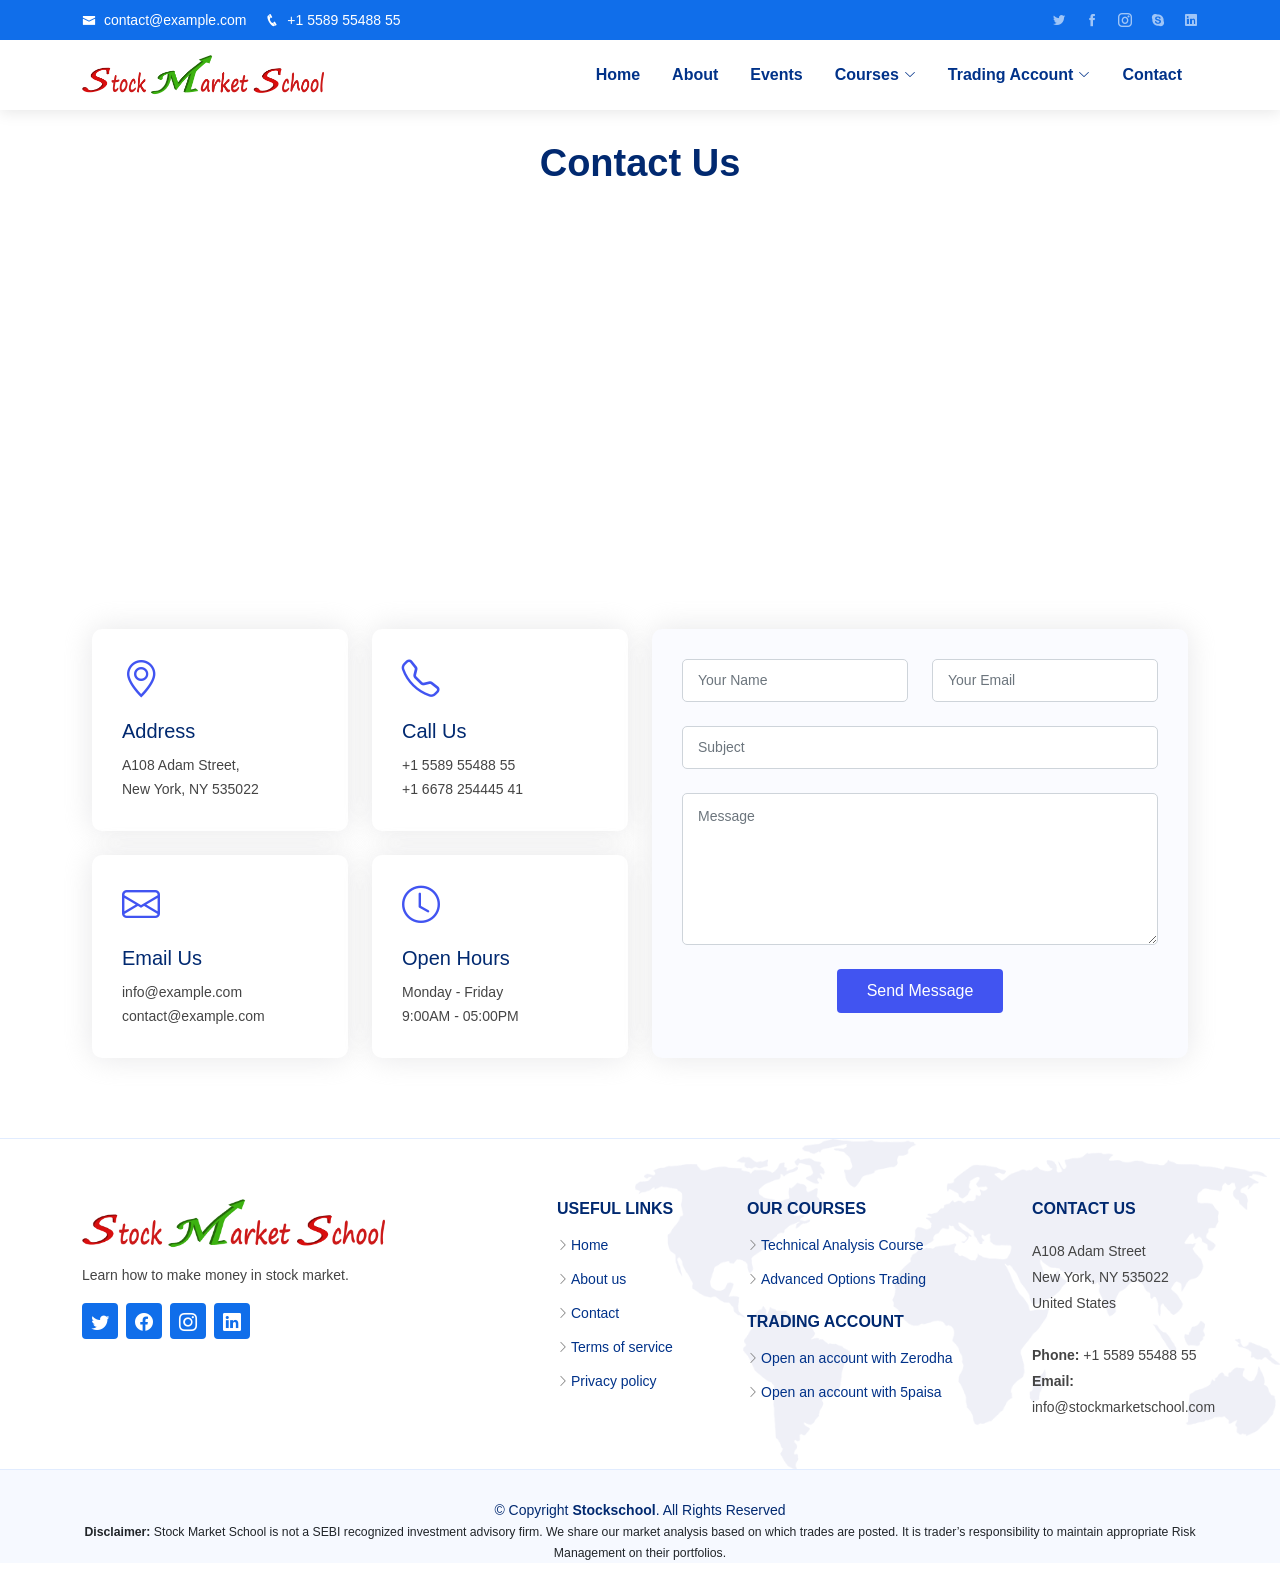
<file: contact.html>
<!DOCTYPE html>
<html lang="en">

<head>
  <meta charset="utf-8">
  <meta content="width=device-width, initial-scale=1.0" name="viewport">

  <title>Stock Market School-Contact</title>
  <meta content="" name="description">

  <meta content="" name="keywords">

  <!-- Favicons -->
  <!-- <link href="assets/img/favicon.png" rel="icon"> -->
  <!-- <link rel="shortcut icon" href="assets/img/logo.png" type="image/x-icon"> -->
  <link href="favicon_io/apple-touch-icon.png" rel="apple-touch-icon">
  <link rel="shortcut icon" href="favicon_io/favicon.ico" type="image/x-icon">
  <link href="favicon_io/apple-touch-icon.png" rel="apple-touch-icon">

  <link rel="shortcut icon" href="favicon_io/favicon.ico" type="image/x-icon">

  <!-- Google Fonts -->
  <!-- <link
    href="https://fonts.googleapis.com/css?family=Open+Sans:300,300i,400,400i,600,600i,700,700i|Nunito:300,300i,400,400i,600,600i,700,700i|Poppins:300,300i,400,400i,500,500i,600,600i,700,700i"
    rel="stylesheet"> -->

  <!-- Vendor CSS Files -->
  <link href="assets/vendor/bootstrap/css/bootstrap.min.css" rel="stylesheet">
  <link href="assets/vendor/bootstrap-icons/bootstrap-icons.css" rel="stylesheet">
  <link href="assets/vendor/aos/aos.css" rel="stylesheet">
  <link href="assets/vendor/remixicon/remixicon.css" rel="stylesheet">
  <link href="assets/vendor/swiper/swiper-bundle.min.css" rel="stylesheet">
  <link href="assets/vendor/glightbox/css/glightbox.min.css" rel="stylesheet">
  <link href="assets/assets_carousel/vendor/icofont/icofont.min.css" rel="stylesheet">

  <!-- <link href="assets_carousel/css/style.css" rel="stylesheet"> -->

  <!-- Template Main CSS File -->
  <link href="assets/css/style.css" rel="stylesheet">
  <script src="assets/js/main.js"></script>


</head>
<style>
  .costumContact {
    padding-left: 10px;
    padding-right: 10px;
    border-radius: 20px;
    padding-bottom: 20px;

    /* background: #f7f7f700; */
    /* background-color: yellow; */
  }
</style>

<body>
  <!-- ======= Top Bar ======= -->

  <div id="topbar" class="d-none d-lg-flex align-items-center fixed-top">
    <div class="container d-flex">
      <div class="contact-info mr-auto">
        <i class="icofont-envelope"></i> <a href="mailto:contact@example.com">contact@example.com</a>
        <i class="icofont-phone"></i> +1 5589 55488 55
      </div>
      <div class="top-bar-social-links">
        <a href="#" class="twitter"><i class="icofont-twitter"></i></a>
        <a href="#" class="facebook"><i class="icofont-facebook"></i></a>
        <a href="#" class="instagram"><i class="icofont-instagram"></i></a>
        <a href="#" class="skype"><i class="icofont-skype"></i></a>
        <a href="#" class="linkedin"><i class="icofont-linkedin"></i></i></a>
      </div>
    </div>
  </div>
  <!-- ======= Header ======= -->
  <header id="header" class="header fixed-top">
    <div class="container-fluid container-xl d-flex align-items-center justify-content-between">

      <a href="index.html" class="logo d-flex align-items-center">
        <img src="assets/img/logo/nav_logo_tx1.png" alt="">
        <!-- <span>SMS</span> -->
      </a>

      <nav id="navbar" class="navbar">
        <ul>
            <li><a class="nav-link scrollto " href="index.html">Home</a></li>
            <li><a class="nav-link scrollto" href="about.html">About</a></li>
            <li><a class="nav-link scrollto" href="live-webinar.html">Events</a></li>
            <li class="dropdown"><a class="nav-link scrollto" href="#Course" disabled tabindex="-1">Courses <i
                        class="bi bi-chevron-down"></i></a>
                <ul>
                    <li><a href="courses/course1.html">🚀️ Technical Analysis Course</a></li>
                    <li><a href="courses/course2.html">💰️ Advanced Options Trading</a></li>

                </ul>
            </li>
            <li class="dropdown"><a class="nav-link scrollto" href="" disabled tabindex="-1">Trading
                    Account <i class="bi bi-chevron-down"></i></a>
                <ul>
                    <li><a style="padding-right: 40px;" href="https://zerodha.com/?c=FX9409&s=CONSOLE"target="_blank"><img
                        src="assets/img/nav-icons/footer-zerodha.png" class="img-responsive img-thumbnail"
                        style="height: 30px;width: 30px;" alt="" srcset=""> Open an
                      account with Zerodha </a>
                  </li>
                  <li><a style="padding-right: 40px;"
                      href="https://www.5paisa.com/open-demat-account/?referralcode=57130872" target="_blank"><img
                        src="assets/img/nav-icons/footer-5paisa.png" class="img-responsive img-thumbnail"
                        style="height: 30px;width: 30px;" alt="" srcset="">Open an account with
                      5paisa</a>
                  </li>

                </ul>
            </li>
            <!-- <ul>
      <li><a href="#">Drop Down 1</a></li>
      <li class="dropdown"><a href="#"><span>courses</span> <i class="bi bi-chevron-right"></i></a>
        <ul>
          <li><a href="#">course 1</a></li>
          <li><a href="#">course 2</a></li>

        </ul>
      </li>
      <li><a href="#">Drop Down 2</a></li>
      <li><a href="#">Drop Down 3</a></li>
      <li><a href="#">Drop Down 4</a></li>
    </ul>
  </li> -->
            <li><a class="nav-link scrollto" href="contact.html">Contact</a></li>
            <!-- <li><a class="getstarted scrollto" href="#about">Get Started</a></li> -->
        </ul>
        <i class="bi bi-list mobile-nav-toggle"></i>
    </nav><!-- .navbar -->

    </div>
  </header><!-- End Header -->

  <br><br><br>

  <main id="main">
    <!-- ======= Breadcrumbs ======= -->

    <!-- ======= Contact Section ======= -->
    <section id="contact" class="contact" data-aos="fade-up">

      <div class="container" data-aos="fade-up">

        <header class="section-header">
          <!-- <h2>Contact</h2> -->
          <p>Contact Us</p>
        </header>
        <div>
          <iframe style="border:0; width: 100%; height: 350px;"
            src="https://www.google.com/maps/embed?pb=!1m14!1m8!1m3!1d12097.433213460943!2d-74.0062269!3d40.7101282!3m2!1i1024!2i768!4f13.1!3m3!1m2!1s0x0%3A0xb89d1fe6bc499443!2sDowntown+Conference+Center!5e0!3m2!1smk!2sbg!4v1539943755621"
            frameborder="0" allowfullscreen></iframe>
        </div>
        <br><br>
        <div class="row gy-4 costumContact">

          <div class="col-lg-6 ">

            <div class="row gy-4 ">
              <div class="col-md-6">
                <div class="info-box">
                  <i class="bi bi-geo-alt"></i>
                  <h3>Address</h3>
                  <p>A108 Adam Street,<br>New York, NY 535022</p>
                </div>
              </div>
              <div class="col-md-6">
                <div class="info-box">
                  <i class="bi bi-telephone"></i>
                  <h3>Call Us</h3>
                  <p>+1 5589 55488 55<br>+1 6678 254445 41</p>
                </div>
              </div>
              <div class="col-md-6">
                <div class="info-box">
                  <i class="bi bi-envelope"></i>
                  <h3>Email Us</h3>
                  <p>info@example.com<br>contact@example.com</p>
                </div>
              </div>
              <div class="col-md-6">
                <div class="info-box">
                  <i class="bi bi-clock"></i>
                  <h3>Open Hours</h3>
                  <p>Monday - Friday<br>9:00AM - 05:00PM</p>
                </div>
              </div>
            </div>

          </div>

          <div class="col-lg-6 ">
            <form name="submit-to-google-sheet" method="post" class="php-email-form" id="contactform">
              <div class="row gy-4">

                <div class="col-md-6">
                  <input type="text" name="name" id="name" class="form-control" placeholder="Your Name" required>
                </div>

                <div class="col-md-6 ">
                  <input type="email" class="form-control" id="email" name="email" placeholder="Your Email" required>
                </div>

                <div class="col-md-12">
                  <input type="text" class="form-control" id="subject" name="subject" placeholder="Subject" required>
                </div>

                <div class="col-md-12">
                  <textarea class="form-control" name="message" id="message" rows="6" placeholder="Message"
                    required></textarea>

                </div>

                <div class="col-md-12 text-center">
                  <div class="loading">Loading</div>
                  <div class="error-message"></div>
                  <div class="sent-message">Your message has been sent. Thank you!</div>

                  <button type="submit">Send Message</button>
                </div>

              </div>
            </form>

          </div>

        </div>

      </div>

    </section><!-- End Contact Section -->


  </main>
  <!-- ======= Footer ======= -->
  <footer id="footer" class="footer">

    <!-- <div class="footer-newsletter">
      <div class="container">
        <div class="row justify-content-center">
          <div class="col-lg-12 text-center">
            <h4>Our Newsletter</h4>
            <p>Tamen quem nulla quae legam multos aute sint culpa legam noster magna</p>
          </div>
          <div class="col-lg-6">
            <form action="" method="post">
              <input type="email" name="email"><input type="submit" value="Subscribe">
            </form>
          </div>
        </div>
      </div>
    </div> -->

    <div class="footer-top">
      <div class="container">
        <div class="row gy-4">
          <div class="col-lg-5 col-md-12 footer-info">
            <a href="index.html" class="logo d-flex align-items-center">
              <img src="assets/img/logo/nav_logo_tx1.png" alt="">
              <!-- <span>Stockschool</span> -->
            </a>
            <p>Learn how to make money in stock market.</p>
            <div class="social-links mt-3">
              <a href="#" class="twitter footer-social-link"><i class="bi bi-twitter"></i></a>
              <a href="#" class="facebook footer-social-link"><i class="bi bi-facebook"></i></a>
              <a href="#" class="instagram footer-social-link"><i class="bi bi-instagram bx bxl-instagram"></i></a>
              <a href="#" class="linkedin footer-social-link"><i class="bi bi-linkedin bx bxl-linkedin"></i></a>
            </div>
          </div>

          <div class="col-lg-2 col-6 footer-links">
            <h4>Useful Links</h4>
            <ul>
              <li><i class="bi bi-chevron-right"></i> <a href="index.html">Home</a></li>
              <li><i class="bi bi-chevron-right"></i> <a href="about.html">About us</a></li>
              <li><i class="bi bi-chevron-right"></i> <a href="contact.html">Contact</a></li>
              <li><i class="bi bi-chevron-right"></i> <a href="#">Terms of service</a></li>
              <li><i class="bi bi-chevron-right"></i> <a href="#">Privacy policy</a></li>
            </ul>
          </div>

          <div class="col-lg-3 col-6 footer-links">
            <h4>Our Courses</h4>
            <ul>
              <li><i class="bi bi-chevron-right"></i> <a href="courses/course1.html">Technical Analysis Course</a></li>
              <li><i class="bi bi-chevron-right"></i> <a href="courses/course2.html">Advanced Options Trading</a></li>

            </ul>
            <h4 class="mt-3">Trading Account</h4>
            <ul>
              <li><i class="bi bi-chevron-right"></i> <a href="https://zerodha.com/?c=FX9409&s=CONSOLE" target="_blank">Open an
                account with Zerodha</a></li>
              <li><i class="bi bi-chevron-right"></i> <a href="https://www.5paisa.com/open-demat-account/?referralcode=57130872" target="_blank">Open an account with
                5paisa</a></li>

            </ul>
          </div>

          <div class="col-lg-2 col-md-12 footer-contact text-center text-md-start">
            <h4>Contact Us</h4>
            <p>
              A108 Adam Street <br>
              New York, NY 535022<br>
              United States <br><br>
              <strong>Phone:</strong> +1 5589 55488 55<br>
              <strong>Email:</strong> info@stockmarketschool.com<br>
            </p>

          </div>

        </div>
      </div>
    </div>

    <div class="container">
      <div class="copyright">
        &copy; Copyright <strong><span>Stockschool</span></strong>. All Rights Reserved
        <div>
          <p>
            <small class="text-dark" ><strong>Disclaimer:</strong>
              Stock Market School is not a SEBI recognized investment advisory firm. We share our market analysis based
              on
              which
              trades are posted. It is trader’s responsibility to maintain appropriate Risk Management on their
              portfolios.</small>
          </p>
        </div>
      </div>

    </div>
  </footer><!-- End Footer -->
  <div id="preloader"></div>
  <a href="#" class="back-to-top d-flex align-items-center justify-content-center"><i
      class="bi bi-arrow-up-short"></i></a>

  <!-- Vendor JS Files -->
  <script src="assets/vendor/bootstrap/js/bootstrap.bundle.js"></script>
  <script src="assets/vendor/aos/aos.js"></script>
  <script src="assets/vendor/php-email-form/validate.js"></script>
  <script src="assets/vendor/swiper/swiper-bundle.min.js"></script>
  <script src="assets/vendor/purecounter/purecounter.js"></script>
  <script src="assets/vendor/isotope-layout/isotope.pkgd.min.js"></script>
  <script src="assets/vendor/glightbox/js/glightbox.min.js"></script>
  <script src="assets/vendor/jquery/jquery.min.js"></script>

  <!-- Template Main JS File -->
  <script src="assets/js/main.js"></script>

  <script>
    const scriptURL = 'https://script.google.com/macros/s/AKfycbzFtGIANNONcS8VibqtIskWS5y3OcLpYHqMUPWd7Xxd450xHtY5TtbYYcpFE4qcqGzSLQ/exec'
    const form = document.forms['submit-to-google-sheet']


    form.addEventListener('submit', e => {
      e.preventDefault();

      fetch(scriptURL, { method: 'POST', body: new FormData(form) })
        .then(response => console.log('Success!', response))
        .catch(error => console.error('Error!', error.message))

      document.getElementById("contactform").reset();

    })
  </script>

  <!--Start of Tawk.to Script-->
  <script type="text/javascript">
    var Tawk_API = Tawk_API || {}, Tawk_LoadStart = new Date();
    (function () {
      var s1 = document.createElement("script"), s0 = document.getElementsByTagName("script")[0];
      s1.async = true;
      s1.src = 'https://embed.tawk.to/610668b7d6e7610a49adfe5f/1fc0gi49d';
      s1.charset = 'UTF-8';
      s1.setAttribute('crossorigin', '*');
      s0.parentNode.insertBefore(s1, s0);
    })();
  </script>
  <!--End of Tawk.to Script-->
</body>

</html>
</file>
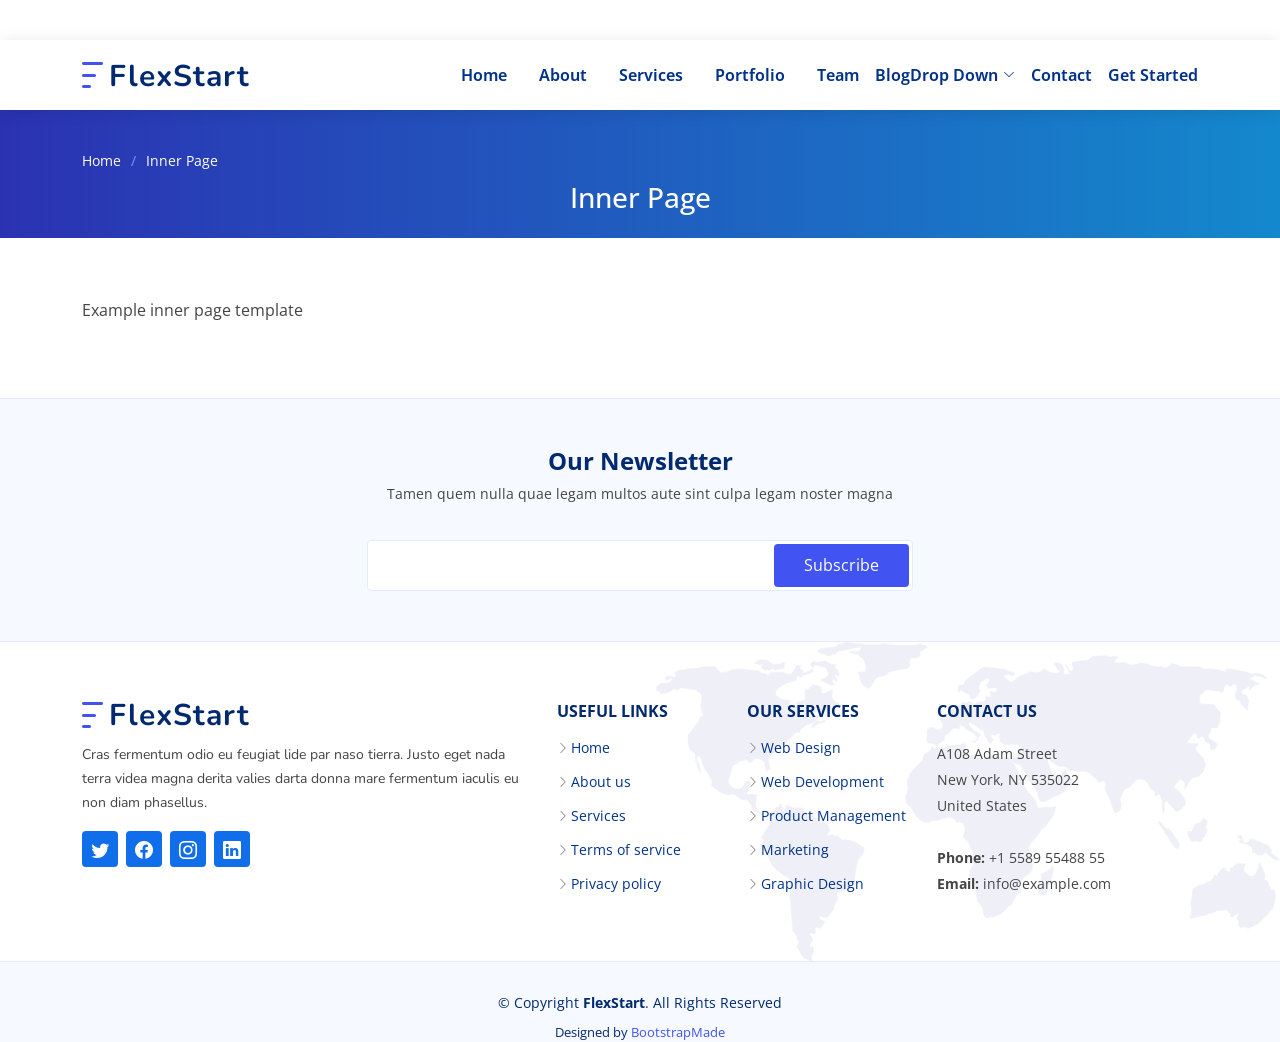
<file: inner-page.html>
<!DOCTYPE html>
<html lang="en">

<head>
  <meta charset="utf-8">
  <meta content="width=device-width, initial-scale=1.0" name="viewport">

  <title>Inner Page - FlexStart Bootstrap Template</title>
  <meta content="" name="description">
  <meta content="" name="keywords">

  <!-- Favicons -->
  <link href="assets/img/favicon.png" rel="icon">
  <link href="assets/img/apple-touch-icon.png" rel="apple-touch-icon">

  <!-- Google Fonts -->
  <link href="https://fonts.googleapis.com/css?family=Open+Sans:300,300i,400,400i,600,600i,700,700i|Nunito:300,300i,400,400i,600,600i,700,700i|Poppins:300,300i,400,400i,500,500i,600,600i,700,700i" rel="stylesheet">

  <!-- Vendor CSS Files -->
  <link href="assets/vendor/bootstrap/css/bootstrap.min.css" rel="stylesheet">
  <link href="assets/vendor/bootstrap-icons/bootstrap-icons.css" rel="stylesheet">
  <link href="assets/vendor/aos/aos.css" rel="stylesheet">
  <link href="assets/vendor/remixicon/remixicon.css" rel="stylesheet">
  <link href="assets/vendor/swiper/swiper-bundle.min.css" rel="stylesheet">
  <link href="assets/vendor/glightbox/css/glightbox.min.css" rel="stylesheet">

  <!-- Template Main CSS File -->
  <link href="assets/css/style.css" rel="stylesheet">

  <!-- =======================================================
  * Template Name: FlexStart - v1.4.0
  * Template URL: https://bootstrapmade.com/flexstart-bootstrap-startup-template/
  * Author: BootstrapMade.com
  * License: https://bootstrapmade.com/license/
  ======================================================== -->
</head>

<body>

  <!-- ======= Header ======= -->
  <header id="header" class="header fixed-top">
    <div class="container-fluid container-xl d-flex align-items-center justify-content-between">

      <a href="index.html" class="logo d-flex align-items-center">
        <img src="assets/img/logo.png" alt="">
        <span>FlexStart</span>
      </a>

      <nav id="navbar" class="navbar">
        <ul>
          <li><a class="nav-link scrollto " href="#hero">Home</a></li>
          <li><a class="nav-link scrollto" href="#about">About</a></li>
          <li><a class="nav-link scrollto" href="#services">Services</a></li>
          <li><a class="nav-link scrollto" href="#portfolio">Portfolio</a></li>
          <li><a class="nav-link scrollto" href="#team">Team</a></li>
          <li><a href="blog.html">Blog</a></li>
          <li class="dropdown"><a href="#"><span>Drop Down</span> <i class="bi bi-chevron-down"></i></a>
            <ul>
              <li><a href="#">Drop Down 1</a></li>
              <li class="dropdown"><a href="#"><span>Deep Drop Down</span> <i class="bi bi-chevron-right"></i></a>
                <ul>
                  <li><a href="#">Deep Drop Down 1</a></li>
                  <li><a href="#">Deep Drop Down 2</a></li>
                  <li><a href="#">Deep Drop Down 3</a></li>
                  <li><a href="#">Deep Drop Down 4</a></li>
                  <li><a href="#">Deep Drop Down 5</a></li>
                </ul>
              </li>
              <li><a href="#">Drop Down 2</a></li>
              <li><a href="#">Drop Down 3</a></li>
              <li><a href="#">Drop Down 4</a></li>
            </ul>
          </li>
          <li><a class="nav-link scrollto" href="#contact">Contact</a></li>
          <li><a class="getstarted scrollto" href="#about">Get Started</a></li>
        </ul>
        <i class="bi bi-list mobile-nav-toggle"></i>
      </nav><!-- .navbar -->

    </div>
  </header><!-- End Header -->

  <main id="main">

    <!-- ======= Breadcrumbs ======= -->
    <section class="breadcrumbs">
      <div class="container">

        <ol>
          <li><a href="index.html">Home</a></li>
          <li>Inner Page</li>
        </ol>
        <h2>Inner Page</h2>

      </div>
    </section><!-- End Breadcrumbs -->

    <section class="inner-page">
      <div class="container">
        <p>
          Example inner page template
        </p>
      </div>
    </section>

  </main><!-- End #main -->

  <!-- ======= Footer ======= -->
  <footer id="footer" class="footer">

    <div class="footer-newsletter">
      <div class="container">
        <div class="row justify-content-center">
          <div class="col-lg-12 text-center">
            <h4>Our Newsletter</h4>
            <p>Tamen quem nulla quae legam multos aute sint culpa legam noster magna</p>
          </div>
          <div class="col-lg-6">
            <form action="" method="post">
              <input type="email" name="email"><input type="submit" value="Subscribe">
            </form>
          </div>
        </div>
      </div>
    </div>

    <div class="footer-top">
      <div class="container">
        <div class="row gy-4">
          <div class="col-lg-5 col-md-12 footer-info">
            <a href="index.html" class="logo d-flex align-items-center">
              <img src="assets/img/logo.png" alt="">
              <span>FlexStart</span>
            </a>
            <p>Cras fermentum odio eu feugiat lide par naso tierra. Justo eget nada terra videa magna derita valies darta donna mare fermentum iaculis eu non diam phasellus.</p>
            <div class="social-links mt-3">
              <a href="#" class="twitter"><i class="bi bi-twitter"></i></a>
              <a href="#" class="facebook"><i class="bi bi-facebook"></i></a>
              <a href="#" class="instagram"><i class="bi bi-instagram bx bxl-instagram"></i></a>
              <a href="#" class="linkedin"><i class="bi bi-linkedin bx bxl-linkedin"></i></a>
            </div>
          </div>

          <div class="col-lg-2 col-6 footer-links">
            <h4>Useful Links</h4>
            <ul>
              <li><i class="bi bi-chevron-right"></i> <a href="#">Home</a></li>
              <li><i class="bi bi-chevron-right"></i> <a href="#">About us</a></li>
              <li><i class="bi bi-chevron-right"></i> <a href="#">Services</a></li>
              <li><i class="bi bi-chevron-right"></i> <a href="#">Terms of service</a></li>
              <li><i class="bi bi-chevron-right"></i> <a href="#">Privacy policy</a></li>
            </ul>
          </div>

          <div class="col-lg-2 col-6 footer-links">
            <h4>Our Services</h4>
            <ul>
              <li><i class="bi bi-chevron-right"></i> <a href="#">Web Design</a></li>
              <li><i class="bi bi-chevron-right"></i> <a href="#">Web Development</a></li>
              <li><i class="bi bi-chevron-right"></i> <a href="#">Product Management</a></li>
              <li><i class="bi bi-chevron-right"></i> <a href="#">Marketing</a></li>
              <li><i class="bi bi-chevron-right"></i> <a href="#">Graphic Design</a></li>
            </ul>
          </div>

          <div class="col-lg-3 col-md-12 footer-contact text-center text-md-start">
            <h4>Contact Us</h4>
            <p>
              A108 Adam Street <br>
              New York, NY 535022<br>
              United States <br><br>
              <strong>Phone:</strong> +1 5589 55488 55<br>
              <strong>Email:</strong> info@example.com<br>
            </p>

          </div>

        </div>
      </div>
    </div>

    <div class="container">
      <div class="copyright">
        &copy; Copyright <strong><span>FlexStart</span></strong>. All Rights Reserved
      </div>
      <div class="credits">
        <!-- All the links in the footer should remain intact. -->
        <!-- You can delete the links only if you purchased the pro version. -->
        <!-- Licensing information: https://bootstrapmade.com/license/ -->
        <!-- Purchase the pro version with working PHP/AJAX contact form: https://bootstrapmade.com/flexstart-bootstrap-startup-template/ -->
        Designed by <a href="https://bootstrapmade.com/">BootstrapMade</a>
      </div>
    </div>
  </footer><!-- End Footer -->

  <a href="#" class="back-to-top d-flex align-items-center justify-content-center"><i class="bi bi-arrow-up-short"></i></a>

  <!-- Vendor JS Files -->
  <script src="assets/vendor/bootstrap/js/bootstrap.bundle.js"></script>
  <script src="assets/vendor/aos/aos.js"></script>
  <script src="assets/vendor/php-email-form/validate.js"></script>
  <script src="assets/vendor/swiper/swiper-bundle.min.js"></script>
  <script src="assets/vendor/purecounter/purecounter.js"></script>
  <script src="assets/vendor/isotope-layout/isotope.pkgd.min.js"></script>
  <script src="assets/vendor/glightbox/js/glightbox.min.js"></script>

  <!-- Template Main JS File -->
  <script src="assets/js/main.js"></script>

</body>

</html>
</file>
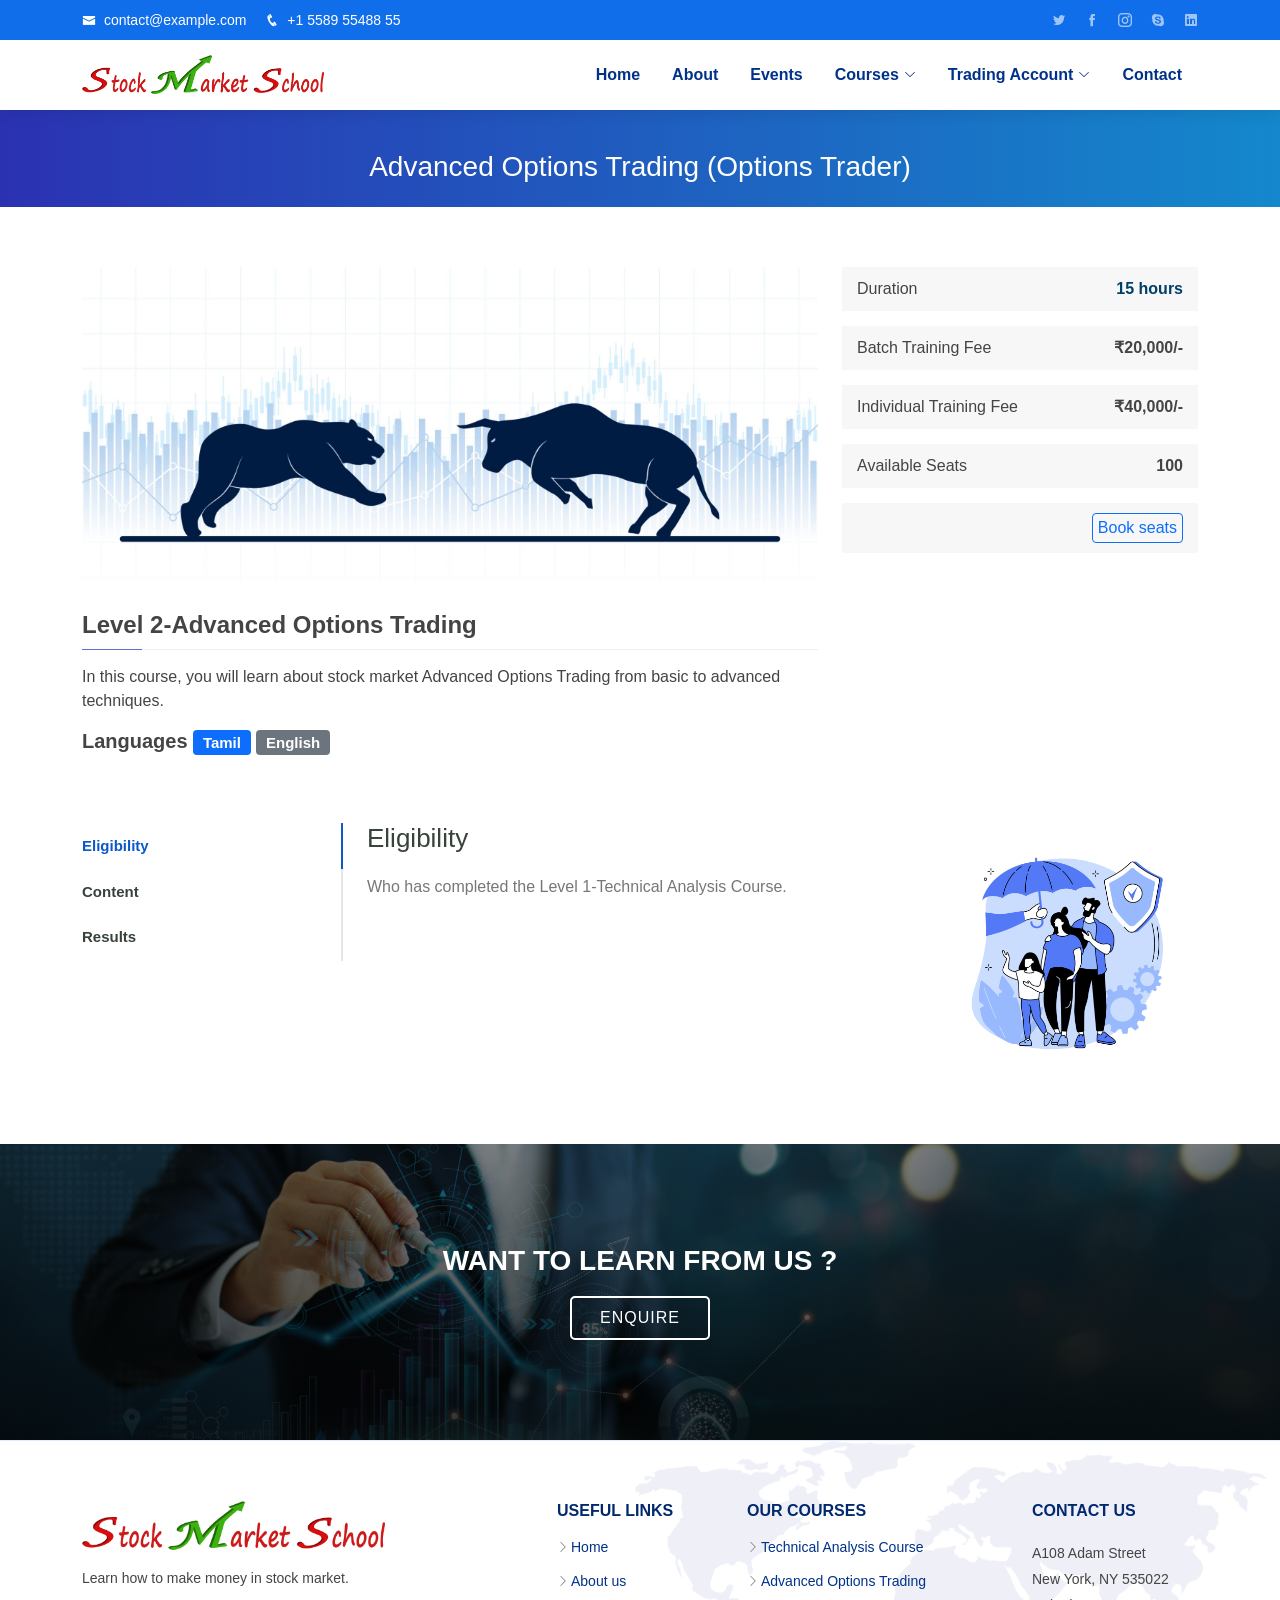
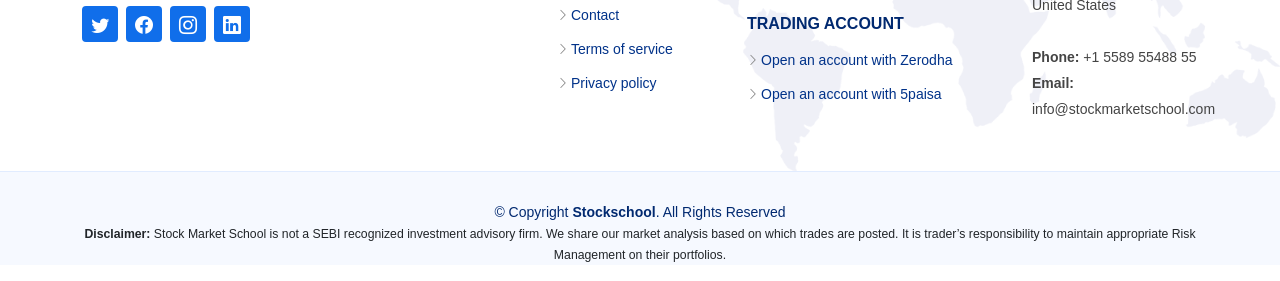
<file: courses/course2.html>
<!DOCTYPE html>
<html lang="en">

<head>
    <meta charset="utf-8">
    <meta content="width=device-width, initial-scale=1.0" name="viewport">

    <title>Advanced Options Trading</title>
    <meta content="" name="description">

    <meta content="" name="keywords">

    <!-- Favicons -->
    <!-- <link href="../assets/img/logo.png" rel="icon">
    <link href="../assets/img/apple-touch-icon.png" rel="apple-touch-icon"> -->
    <link href="favicon_io/apple-touch-icon.png" rel="apple-touch-icon">
    <link rel="shortcut icon" href="favicon_io/favicon.ico" type="image/x-icon">
    <link rel="shortcut icon" href="../favicon_io/favicon.ico" type="image/x-icon">
    <link href="../favicon_io/apple-touch-icon.png" rel="apple-touch-icon">


    <!-- Google Fonts -->
    <!-- <link
        href="https://fonts.googleapis.com/css?family=Open+Sans:300,300i,400,400i,600,600i,700,700i|Nunito:300,300i,400,400i,600,600i,700,700i|Poppins:300,300i,400,400i,500,500i,600,600i,700,700i"
        rel="stylesheet"> -->

    <!-- Vendor CSS Files -->
    <link href="../assets/vendor/bootstrap/css/bootstrap.min.css" rel="stylesheet">
    <link href="../assets/vendor/bootstrap-icons/bootstrap-icons.css" rel="stylesheet">
    <link href="../assets/vendor/aos/aos.css" rel="stylesheet">
    <link href="../assets/vendor/venobox/venobox.css" rel="stylesheet">

    <link href="../assets/vendor/remixicon/remixicon.css" rel="stylesheet">
    <link href="../assets/vendor/swiper/swiper-bundle.min.css" rel="stylesheet">
    <link href="../assets/vendor/glightbox/css/glightbox.min.css" rel="stylesheet">
    <link href="../assets/assets_carousel/vendor/icofont/icofont.min.css" rel="stylesheet">

    <!-- Template Main CSS File -->
    <link href="../assets/css/style.css" rel="stylesheet">


</head>
<!-- <style>
    .nav-link {
        color: #495057;
    }
</style> -->

<body>
    <!-- ======= Top Bar ======= -->

    <div id="topbar" class="d-none d-lg-flex align-items-center fixed-top">
        <div class="container d-flex">
            <div class="contact-info mr-auto">
                <i class="icofont-envelope"></i> <a href="mailto:contact@example.com">contact@example.com</a>
                <i class="icofont-phone"></i> +1 5589 55488 55
            </div>
            <div class="top-bar-social-links">
                <a href="#" class="twitter"><i class="icofont-twitter"></i></a>
                <a href="#" class="facebook"><i class="icofont-facebook"></i></a>
                <a href="#" class="instagram"><i class="icofont-instagram"></i></a>
                <a href="#" class="skype"><i class="icofont-skype"></i></a>
                <a href="#" class="linkedin"><i class="icofont-linkedin"></i></i></a>
            </div>
        </div>
    </div>
    <!-- ======= Header ======= -->
    <header id="header" class="header fixed-top">
        <div class="container-fluid container-xl d-flex align-items-center justify-content-between">

            <a href="../index.html" class="logo d-flex align-items-center">
                <img src="../assets/img/logo/nav_logo_tx1.png" alt="">
                <!-- <span>SMS</span> -->
            </a>

            <nav id="navbar" class="navbar">
                <ul>
                    <li><a class="nav-link scrollto " href="../index.html">Home</a></li>
                    <li><a class="nav-link scrollto" href="../about.html">About</a></li>
                    <li><a class="nav-link scrollto" href="../live-webinar.html">Events</a></li>
                    <li class="dropdown"><a class="nav-link scrollto" href="#Course" disabled tabindex="-1">Courses <i
                                class="bi bi-chevron-down"></i></a>
                        <ul>
                            <li><a href="course1.html">🚀️ Technical Analysis Course</a></li>
                            <li><a href="course2.html">💰️ Advanced Options Trading</a></li>

                        </ul>
                    </li>
                    <li class="dropdown"><a class="nav-link scrollto" href="" disabled tabindex="-1">Trading
                            Account <i class="bi bi-chevron-down"></i></a>
                        <ul>
                            <li><a style="padding-right: 40px;" href="https://zerodha.com/?c=FX9409&s=CONSOLE" target="_blank"><img
                                        src="../assets/img/nav-icons/footer-zerodha.png"
                                        class="img-responsive img-thumbnail" style="height: 30px;width: 30px;" alt=""
                                        srcset=""> Open an
                                    account with Zerodha </a>
                            </li>
                            <li><a style="padding-right: 40px;"
                                    href="https://www.5paisa.com/open-demat-account/?referralcode=57130872" target="_blank"><img
                                        src="../assets/img/nav-icons/footer-5paisa.png"
                                        class="img-responsive img-thumbnail" style="height: 30px;width: 30px;" alt=""
                                        srcset="">Open an account with
                                    5paisa</a>
                            </li>

                        </ul>
                    </li>
                    <!-- <ul>
              <li><a href="#">Drop Down 1</a></li>
              <li class="dropdown"><a href="#"><span>courses</span> <i class="bi bi-chevron-right"></i></a>
                <ul>
                  <li><a href="#">course 1</a></li>
                  <li><a href="#">course 2</a></li>

                </ul>
              </li>
              <li><a href="#">Drop Down 2</a></li>
              <li><a href="#">Drop Down 3</a></li>
              <li><a href="#">Drop Down 4</a></li>
            </ul>
          </li> -->
                    <li><a class="nav-link scrollto" href="../contact.html">Contact</a></li>
                    <!-- <li><a class="getstarted scrollto" href="#about">Get Started</a></li> -->
                </ul>
                <i class="bi bi-list mobile-nav-toggle"></i>
            </nav><!-- .navbar -->

        </div>
    </header><!-- End Header -->



    <main id="main">

        <!-- ======= Breadcrumbs ======= -->
        <div class="breadcrumbs" data-aos="fade-in">
            <div class="container">
                <h2>Advanced Options Trading (Options Trader)</h2>

            </div>
        </div><!-- End Breadcrumbs -->

        <!-- ======= Cource Details Section ======= -->
        <section id="course-details" class="course-details">
            <div class="container" data-aos="fade-up">

                <div class="row">
                    <div class="col-lg-8">
                        <img src="../assets/img/option-trading.jpg" class="img-fluid" alt="">
                        <h3>Level 2-Advanced Options Trading</h3>
                        <p>
                            In this course, you will learn about stock market Advanced Options Trading from basic to
                            advanced
                            techniques.
                        </p>
                        <h5> <b>Languages</b> <span class="badge bg-primary">Tamil</span> <span
                            class="badge bg-secondary">English</span></h5>
                    </div>
                    <div class="col-lg-4">

                        <div class="course-info d-flex justify-content-between align-items-center">
                            <h5>Duration</h5>
                            <p><a href="#">15 hours</a></p>
                        </div>

                        <div class="course-info d-flex justify-content-between align-items-center">
                            <h5>Batch Training Fee</h5>
                            <p>&#8377;20,000/-</p>
                        </div>
                        <div class="course-info d-flex justify-content-between align-items-center">
                            <h5>Individual Training Fee</h5>
                            <p>&#8377;40,000/-</p>
                        </div>

                        <div class="course-info d-flex justify-content-between align-items-center">
                            <h5>Available Seats</h5>
                            <p>100</p>
                        </div>

                        <div class="course-info d-flex justify-content-end align-items-end">
                            <!-- <h5>Schedule</h5> -->
                            <!-- <p>5.00 pm - 7.00 pm</p> -->
                            <button type="button" class="btn btn-outline-primary"
                                style="padding: 2px; padding-left: 5px;padding-right: 5px;" data-bs-toggle="modal"
                                data-bs-target="#exampleModal">Book seats</button>
                        </div>
                    </div>
                </div>
            </div>

            <div class="modal  fade" id="exampleModal" tabindex="-1" aria-labelledby="exampleModalLabel"
                aria-hidden="true">
                <div class="modal-dialog">
                    <form name="submit-to-google-sheet" method="post" id = "course1form">

                        <div class="modal-content">
                            <div class="modal-header">
                                <h5 class="modal-title" id="exampleModalLabel">Book seats</h5>
                                <button type="button" class="btn-close" data-bs-dismiss="modal"
                                    aria-label="Close"></button>
                            </div>
                            <div class="modal-body">
                                <div class="form-group">
                                    <label for="">Full Name</label>
                                    <input type="text" class="form-control" name="name" id="name"
                                        aria-describedby="helpId" placeholder="Enter Your Name" required>
                                    <!-- <small id="helpId" class="form-text text-muted">Help text</small> -->
                                </div>
                            </div>
                            <div class="modal-body">
                                <div class="form-group">
                                    <label for="">Mobile Number</label>
                                    <input type="text" class="form-control" name="mobile" id="mobile"
                                        aria-describedby="helpId" placeholder="Enter Mobile Number" required>
                                    <!-- <small id="helpId" class="form-text text-muted">Help text</small> -->
                                </div>
                            </div>
                            <div class="modal-body">
                                <div class="form-group">
                                    <label for="">Email</label>
                                    <input type="email" class="form-control" name="email" id="email"
                                        aria-describedby="helpId" placeholder="Enter Your Email" required>
                                    <!-- <small id="helpId" class="form-text text-muted">Help text</small> -->
                                </div>
                            </div>
                            <div class="modal-body">
                                <div class="form-group">
                                    <label for="">City</label>
                                    <input type="text" class="form-control" name="city" id="city"
                                        aria-describedby="helpId" placeholder="Enter City">
                                    <!-- <small id="helpId" class="form-text text-muted">Help text</small> -->
                                </div>
                            </div>
                            <div class="modal-footer">
                                <!-- <button type="button" class="btn btn-secondary" data-bs-dismiss="modal">Close</button> -->
                                <button type="submit"  class="btn btn-primary">Register</button>
                            </div>

                        </div>
                    </form>
                </div>
            </div>
        </section><!-- End Cource Details Section -->

        <!-- ======= Cource Details Tabs Section ======= -->
        <section id="cource-details-tabs" class="cource-details-tabs">
            <div class="container" data-aos="fade-up">

                <div class="row">
                    <div class="col-lg-3">
                        <ul class="nav nav-tabs flex-column">
                            <li class="nav-item">
                                <a class="nav-link active show" data-toggle="tab" href="#tab-1">Eligibility</a>
                            </li>
                            <li class="nav-item">
                                <a class="nav-link" data-toggle="tab" data-aos="fade-up" href="#tab-2">Content</a>
                            </li>
                            <!-- <li class="nav-item">
                                <a class="nav-link" data-toggle="tab" href="#tab-3">Pariatur explicabo vel</a>
                            </li> -->
                            <!-- <li class="nav-item">
                                <a class="nav-link" data-toggle="tab" href="#tab-4">Results</a>
                            </li> -->
                            <li class="nav-item">
                                <a class="nav-link" data-toggle="tab" href="#tab-5">Results</a>
                            </li>
                        </ul>
                    </div>
                    <div class="col-lg-9 mt-4 mt-lg-0">
                        <div class="tab-content" data-aos="fade-up">
                            <div class="tab-pane active show" data-aos="fade-up" id="tab-1">
                                <div class="row">
                                    <div class="col-lg-8 details order-2 order-lg-1">
                                        <h3>Eligibility</h3>
                                        <p class="font-italic">
                                            Who has completed the Level 1-Technical Analysis Course.
                                        </p>
                                        <!-- <p>Et nobis maiores eius. Voluptatibus ut enim blanditiis atque harum sint.
                                            Laborum eos ipsum ipsa odit magni. Incidunt hic ut molestiae aut qui. Est
                                            repellat minima eveniet eius et quis magni nihil. Consequatur dolorem
                                            quaerat
                                            quos qui similique accusamus nostrum rem vero</p> -->
                                    </div>
                                    <div class="col-lg-4 text-center order-1 order-lg-2">
                                        <img src="../assets/img/course-eligibility.jpg" alt="" class="img-fluid">
                                    </div>
                                </div>
                            </div>
                            <div class="tab-pane" data-aos="fade-up" id="tab-2">
                                <div class="row">
                                    <div class="col-lg-8 details order-2 order-lg-1">
                                        <h3>Content</h3>
                                        <div class="font-italic">
                                            <ol type="1">
                                                <li>Options basics.</li>
                                                <li>Fundamental of Options price.</li>
                                                <li>Importance of technical analysis.</li>
                                                <ol type="a">
                                                    <li> Delta.</li>
                                                    <li> Gamma.</li>
                                                    <li> Vega.</li>
                                                    <li> Theta.</li>
                                                    <li> Rho.</li>
                                                </ol>
                                                <li>Advanced Option strategies.</li>
                                                <li>Bullish.</li>
                                                <li>Bearish.</li>
                                                <li>Neutral.</li>
                                                <li>Indicators.</li>
                                                <li>Options trading adjustments.</li>

                                            </ol>

                                        </div>
                                        <!-- <p class="font-italic">Qui laudantium consequatur laborum sit qui ad sapiente
                                            dila parde sonata raqer a videna mareta paulona marka</p>
                                        <p>Ea ipsum voluptatem consequatur quis est. Illum error ullam omnis quia et
                                            reiciendis sunt sunt est. Non aliquid repellendus itaque accusamus eius et
                                            velit ipsa voluptates. Optio nesciunt eaque beatae accusamus lerode pakto
                                            madirna desera vafle de nideran pal</p> -->
                                    </div>
                                    <div class="col-lg-4 text-center order-1 order-lg-2">
                                        <img src="../assets/img/course-content-preview.png" alt="" class="img-fluid">
                                    </div>
                                </div>
                            </div>
                            <!-- <div class="tab-pane" id="tab-3">
                                <div class="row">
                                    <div class="col-lg-8 details order-2 order-lg-1">
                                        <h3>Results</h3>
                                        <p class="font-italic">What you can do after the course completion:
                                            Successful equity & future trader.
                                            Intraday and short-term trader.
                                            Support after the course: Lifetime free support.
                                        </p>
                                         <p>Iure officiis odit rerum. Harum sequi eum illum corrupti culpa veritatis
                                            quisquam. Neque necessitatibus illo rerum eum ut. Commodi ipsam minima
                                            molestiae sed laboriosam a iste odio. Earum odit nesciunt fugiat sit ullam.
                                            Soluta et harum voluptatem optio quae</p>
                                    </div>
                                    <div class="col-lg-4 text-center order-1 order-lg-2">
                                        <img src="../assets/img/course-details-tab-3.png" alt="" class="img-fluid">
                                    </div>
                                </div>
                            </div> -->
                            <!-- <div class="tab-pane" id="tab-4">
                                <div class="row">
                                    <div class="col-lg-8 details order-2 order-lg-1">
                                        <h3>Fuga dolores inventore laboriosam ut est accusamus laboriosam dolore</h3>
                                        <p class="font-italic">Totam aperiam accusamus. Repellat consequuntur iure
                                            voluptas iure porro quis delectus</p>
                                        <p>Eaque consequuntur consequuntur libero expedita in voluptas. Nostrum ipsam
                                            necessitatibus aliquam fugiat debitis quis velit. Eum ex maxime error in
                                            consequatur corporis atque. Eligendi asperiores sed qui veritatis aperiam
                                            quia a laborum inventore</p>
                                    </div>
                                    <div class="col-lg-4 text-center order-1 order-lg-2">
                                        <img src="../assets/img/course-details-tab-4.png" alt="" class="img-fluid">
                                    </div>
                                </div>
                            </div> -->
                            <div class="tab-pane" id="tab-5">
                                <div class="row">
                                    <div class="col-lg-8 details order-2 order-lg-1">
                                        <h3>Results</h3>
                                        <h5>
                                            <p class="font-italic">What you can do after the course completion:

                                            </p>
                                        </h5>

                                        <p>
                                        <ul>
                                            <li>Successful equity & future trader.</li>
                                            <li>Intraday and short-term trader.</li>
                                            <li>Support after the course: Lifetime free support.</li>
                                        </ul>
                                        </p>
                                    </div>
                                    <div class="col-lg-4 text-center order-1 order-lg-2">
                                        <img src="../assets/img/course-result.jpg" alt="" class="img-fluid">
                                    </div>
                                </div>
                            </div>
                        </div>
                    </div>
                </div>

            </div>
        </section><!-- End Cource Details Tabs Section -->

        <!-- ======= Cta Section ======= -->
        <section id="cta" class="cta" data-aos="fade-up" data-aos-delay="300">
            <div class="container" data-aos="fade-up" data-aos-delay="600">

                <div class="text-center">
                    <h3>WANT TO LEARN FROM US ?</h3>
                    <!-- <p> Duis aute irure dolor in reprehenderit in voluptate velit esse cillum dolore eu fugiat nulla pariatur.
            Excepteur sint occaecat cupidatat non proident, sunt in culpa qui officia deserunt mollit anim id est
            laborum.</p> -->
                    <a class="cta-btn" href="../contact.html">Enquire</a>
                </div>

            </div>
        </section>
        <!-- End Cta Section -->
    </main><!-- End #main -->

    <!-- ======= Footer ======= -->
    <footer id="footer" class="footer">

        <div class="footer-top">
            <div class="container">
                <div class="row gy-4">
                    <div class="col-lg-5 col-md-12 footer-info">
                        <a href="../index.html" class="logo d-flex align-items-center">
                            <img src="../assets/img/logo/nav_logo_tx1.png" alt="">
                            <!-- <span>Stockschool</span> -->
                        </a>
                        <p>Learn how to make money in stock market.</p>
                        <div class="social-links mt-3">
                            <a href="#" class="twitter footer-social-link"><i class="bi bi-twitter"></i></a>
                            <a href="#" class="facebook footer-social-link"><i class="bi bi-facebook"></i></a>
                            <a href="#" class="instagram footer-social-link"><i
                                    class="bi bi-instagram bx bxl-instagram"></i></a>
                            <a href="#" class="linkedin footer-social-link"><i
                                    class="bi bi-linkedin bx bxl-linkedin"></i></a>
                        </div>
                    </div>

                    <div class="col-lg-2 col-6 footer-links">
                        <h4>Useful Links</h4>
                        <ul>
                            <li><i class="bi bi-chevron-right"></i> <a href="../index.html">Home</a></li>
                            <li><i class="bi bi-chevron-right"></i> <a href="../about.html">About us</a></li>
                            <li><i class="bi bi-chevron-right"></i> <a href="../contact.html">Contact</a></li>
                            <li><i class="bi bi-chevron-right"></i> <a href="#">Terms of service</a></li>
                            <li><i class="bi bi-chevron-right"></i> <a href="#">Privacy policy</a></li>
                        </ul>
                    </div>

                    <div class="col-lg-3 col-6 footer-links">
                        <h4>Our Courses</h4>
                        <ul>
                          <li><i class="bi bi-chevron-right"></i> <a href="../courses/course1.html">Technical Analysis Course</a></li>
                          <li><i class="bi bi-chevron-right"></i> <a href="../courses/course2.html">Advanced Options Trading</a></li>
            
                        </ul>
                        <h4 class="mt-3">Trading Account</h4>
                        <ul>
                          <li><i class="bi bi-chevron-right"></i> <a href="https://zerodha.com/?c=FX9409&s=CONSOLE" target="_blank">Open an
                            account with Zerodha</a></li>
                          <li><i class="bi bi-chevron-right"></i> <a href="https://www.5paisa.com/open-demat-account/?referralcode=57130872" target="_blank">Open an account with
                            5paisa</a></li>
            
                        </ul>
                      </div>

                    <div class="col-lg-2 col-md-12 footer-contact text-center text-md-start">
                        <h4>Contact Us</h4>
                        <p>
                            A108 Adam Street <br>
                            New York, NY 535022<br>
                            United States <br><br>
                            <strong>Phone:</strong> +1 5589 55488 55<br>
                            <strong>Email:</strong> info@stockmarketschool.com<br>
                        </p>

                    </div>

                </div>
            </div>
        </div>

        <div class="container">
            <div class="copyright">
                &copy; Copyright <strong><span>Stockschool</span></strong>. All Rights Reserved
                <div>
                    <p>
                        <small class="text-dark" ><strong>Disclaimer:</strong>
                            Stock Market School is not a SEBI recognized investment advisory firm. We share our market analysis based
                            on
                            which
                            trades are posted. It is trader’s responsibility to maintain appropriate Risk Management on their
                            portfolios.</small>
                    </p>
                </div>
            </div>

        </div>
    </footer><!-- End Footer -->
    <div id="preloader"></div>

    <a href="#" class="back-to-top d-flex align-items-center justify-content-center"><i
            class="bi bi-arrow-up-short"></i></a>

    <!-- Vendor JS Files -->
    <script src="../assets/vendor/bootstrap/js/bootstrap.bundle.js"></script>
    <script src="../assets/vendor/aos/aos.js"></script>
    <script src="../assets/vendor/php-email-form/validate.js"></script>
    <script src="../assets/vendor/venobox/venobox.min.js"></script>

    <script src="../assets/vendor/swiper/swiper-bundle.min.js"></script>
    <script src="../assets/vendor/purecounter/purecounter.js"></script>
    <script src="../assets/vendor/isotope-layout/isotope.pkgd.min.js"></script>
    <script src="../assets/vendor/glightbox/js/glightbox.min.js"></script>

    <!-- Template Main JS File -->

 <!-- google sheet -->

 <script>
    const scriptURL = 'https://script.google.com/macros/s/AKfycbwvzJxmIQQ1yu789k9jNO5GGZ75s82Go9XPktLN-rN0Ui-RCURwtSQqkQpoua4se_2eCg/exec'
    const form = document.forms['submit-to-google-sheet']


    form.addEventListener('submit', e => {
      e.preventDefault();
      $('#exampleModal').modal('hide');

      fetch(scriptURL, { method: 'POST', body: new FormData(form) })
        .then(response => console.log('Success!', response))
        .catch(error => console.error('Error!', error.message))

      document.getElementById("course1form").reset();

    })
  </script>


    <script src="assets/vendor/jquery/jquery.min.js"></script>
    <script src="assets/vendor/bootstrap/js/bootstrap.bundle.min.js"></script>

    <!-- Template Main JS File -->

    <script src="../assets/js/main.js"></script>

    <!--Start of Tawk.to Script-->
    <script type="text/javascript">
        var Tawk_API = Tawk_API || {}, Tawk_LoadStart = new Date();
        (function () {
            var s1 = document.createElement("script"), s0 = document.getElementsByTagName("script")[0];
            s1.async = true;
            s1.src = 'https://embed.tawk.to/610668b7d6e7610a49adfe5f/1fc0gi49d';
            s1.charset = 'UTF-8';
            s1.setAttribute('crossorigin', '*');
            s0.parentNode.insertBefore(s1, s0);
        })();
    </script>
    <!--End of Tawk.to Script-->

</body>

</html>
</file>
<file: assets/css/style.css>
/*--------------------------------------------------------------
# General
--------------------------------------------------------------*/
:root {
  scroll-behavior: smooth;
}

body {
  font-family: "Open Sans", sans-serif;
  /* font-family: "Nunito", sans-serif !important; */
  color: #444444;
}

a {
  color: #4154f1;
  text-decoration: none;
}

a:hover {
  color: #717ff5;
  text-decoration: none;

}

.bi-chevron-right::before {
  content: "\f285";
  color: grey;
}

/*------ scroll ----bar */
::-webkit-scrollbar {
  width: 5px;
}

::-webkit-scrollbar-thumb {
  border-radius: 4px;
  background: linear-gradient(45deg, blue, skyblue);
  box-shadow: inset 0 0 5px;
}

/* scroll bar end */
h1,
h2,
h3,
h4,
h5,
h6 {
  /* font-family: "Nunito", sans-serif; */
  font-family: 'Open Sans', sans-serif;
}

/*-------------------------------------------------------------
# HOME PAGE
--------------------------------------------------------------*/
/*------------------------------------------------------------
#  CAROUSEL
--------------------------------------------------------------*/
/*--------------------------------------------------------------
# Top Bar
--------------------------------------------------------------*/


/*--------------------------------------------------------------
# Hero Section
--------------------------------------------------------------*/
#hero {
  width: 100%;
  height: 100vh;
  background-color: rgba(17, 17, 17, 0.8);
  overflow: hidden;
  padding: 0;

}

#hero .carousel-item {
  width: 100%;
  height: 100vh;
  background-size: cover;
  background-position: center;
  background-repeat: no-repeat;
  position: relative;
}

#hero .carousel-item::before {
  content: '';
  background-color: rgba(0, 0, 0, 0.5);
  position: absolute;
  top: 0;
  right: 0;
  left: 0;
  bottom: 0;
}

#hero .carousel-container {
  display: flex;
  justify-content: center;
  align-items: center;
  position: absolute;
  bottom: 0;
  top: 0;
  left: 0;
  right: 0;
}

#hero .carousel-content {
  text-align: center;
}

#hero h2 {
  color: #fff;
  margin-bottom: 30px;
  font-size: 48px;
  font-weight: 700;
}

#hero h2 span {
  color: #5c9f24;
}

#hero p {
  width: 80%;
  -webkit-animation-delay: 0.4s;
  animation-delay: 0.4s;
  margin: 0 auto 30px auto;
  color: #fff;
}

#hero .carousel-inner .carousel-item {
  transition-property: opacity;
  background-position: center top;
}

#hero .carousel-inner .carousel-item,
#hero .carousel-inner .active.carousel-item-left,
#hero .carousel-inner .active.carousel-item-right {
  opacity: 0;
}

#hero .carousel-inner .active,
#hero .carousel-inner .carousel-item-next.carousel-item-left,
#hero .carousel-inner .carousel-item-prev.carousel-item-right {
  opacity: 1;
  transition: 0.5s;
}

#hero .carousel-inner .carousel-item-next,
#hero .carousel-inner .carousel-item-prev,
#hero .carousel-inner .active.carousel-item-left,
#hero .carousel-inner .active.carousel-item-right {
  left: 0;
  transform: translate3d(0, 0, 0);
}

#hero .carousel-control-prev,
#hero .carousel-control-next {
  width: 10%;
  opacity: 1;
}

#hero .carousel-control-next-icon,
#hero .carousel-control-prev-icon {
  background: none;
  font-size: 36px;
  line-height: 1;
  width: auto;
  height: auto;
  background: rgba(255, 255, 255, 0.1);
  border-radius: 50px;
  padding: 10px;
  transition: 0.3s;
  color: rgba(255, 255, 255, 0.5);
}

#hero .carousel-control-next-icon:hover,
#hero .carousel-control-prev-icon:hover {
  background: rgba(255, 255, 255, 0.2);
  color: rgba(255, 255, 255, 0.8);
}

#hero .carousel-indicators li {
  cursor: pointer;
  background: #fff;
  overflow: hidden;
  border: 0;
  width: 12px;
  height: 12px;
  border-radius: 50px;
  opacity: .6;
  transition: 0.3s;
}

#hero .carousel-indicators li.active {
  opacity: 1;
  background: #106eea;
}

#hero .btn-get-started {
  font-family: "Roboto", sans-serif;
  font-weight: 400;
  font-size: 14px;
  letter-spacing: 1px;
  display: inline-block;
  padding: 10px 32px 12px 32px;
  border-radius: 4px;
  transition: 0.5s;
  line-height: 1;
  margin: 10px;
  color: #fff;
  -webkit-animation-delay: 0.8s;
  animation-delay: 0.8s;
  text-transform: uppercase;
  border: 3px solid #106eea;
  background: #106eeaf3;
}

#hero .btn-get-started:hover {
  /* background: #3498db;
  border-color: #3498db;*/
  color: #fff;
  background: transparent;
  border-color: #106eea;

}

@media (max-width: 768px) {
  #hero h2 {
    font-size: 28px;
  }
}

@media (min-width: 1024px) {
  #hero p {
    width: 60%;
  }

  #hero .carousel-control-prev,
  #hero .carousel-control-next {
    width: 5%;
  }
}

/*--------------------------------------------------------------
# Why Us
--------------------------------------------------------------*/
.why-us .container {
  box-shadow: 0 5px 25px 0 rgba(214, 215, 216, 0.6);
  background: #fff;
}

.why-us .icon-box+.icon-box {
  margin-top: 50px;
}

.why-us .icon-box .icon {
  float: left;
  display: flex;
  align-items: center;
  justify-content: center;
  width: 72px;
  height: 72px;
  background: #f3f8fa;
  border-radius: 6px;
  transition: 0.5s;
}

.why-us .icon-box .icon i {
  color: #106eea;
  /* color: #68A4C4; */
  font-size: 32px;
}

.why-us .icon-box:hover .icon {
  background: #106eea;
  /* background: #68A4C4; */
  /*  */
}

.why-us .icon-box:hover .icon i {
  color: #fff;
}

.why-us .icon-box .title {
  margin-left: 95px;
  font-weight: 700;
  margin-bottom: 10px;
  font-size: 18px;
  text-transform: uppercase;
}

.why-us .icon-box .title a {
  color: #343a40;
  transition: 0.3s;
}

.why-us .icon-box .title a:hover {
  color: #68A4C4;
}

.why-us .icon-box .description {
  margin-left: 95px;
  line-height: 24px;
  font-size: 14px;
}

.why-us .video-box {
  position: relative;
  padding: 0;
  margin: 0;
}

.why-us .video-box img {
  padding-top: 15px;
  padding-bottom: 15px;
}

.why-us .play-btn {
  width: 94px;
  height: 94px;
  background: radial-gradient(#106eea 50%, rgba(37, 79, 196, 0.4) 52%);
  border-radius: 50%;
  display: block;
  position: absolute;
  left: calc(50% - 47px);
  top: calc(50% - 47px);
  overflow: hidden;
}

.why-us .play-btn::after {
  content: '';
  position: absolute;
  left: 50%;
  top: 50%;
  transform: translateX(-40%) translateY(-50%);
  width: 0;
  height: 0;
  border-top: 10px solid transparent;
  border-bottom: 10px solid transparent;
  border-left: 15px solid #fff;
  z-index: 100;
  transition: all 400ms cubic-bezier(0.55, 0.055, 0.675, 0.19);
}

.why-us .play-btn::before {
  content: '';
  position: absolute;
  width: 120px;
  height: 120px;
  -webkit-animation-delay: 0s;
  animation-delay: 0s;
  -webkit-animation: pulsate-btn 2s;
  animation: pulsate-btn 2s;
  -webkit-animation-direction: forwards;
  animation-direction: forwards;
  -webkit-animation-iteration-count: infinite;
  animation-iteration-count: infinite;
  -webkit-animation-timing-function: steps;
  animation-timing-function: steps;
  opacity: 1;
  border-radius: 50%;
  border: 5px solid rgba(60, 50, 194, 0.7);
  top: -15%;
  left: -15%;
  background: rgba(198, 16, 0, 0);
}

.why-us .play-btn:hover::after {
  border-left: 15px solid #106eea;
  transform: scale(20);
}

.why-us .play-btn:hover::before {
  content: '';
  position: absolute;
  left: 50%;
  top: 50%;
  transform: translateX(-40%) translateY(-50%);
  width: 0;
  height: 0;
  border: none;
  border-top: 10px solid transparent;
  border-bottom: 10px solid transparent;
  border-left: 15px solid #fff;
  z-index: 200;
  -webkit-animation: none;
  animation: none;
  border-radius: 0;
}

@-webkit-keyframes pulsate-btn {
  0% {
    transform: scale(0.6, 0.6);
    opacity: 1;
  }

  100% {
    transform: scale(1, 1);
    opacity: 0;
  }
}

@keyframes pulsate-btn {
  0% {
    transform: scale(0.6, 0.6);
    opacity: 1;
  }

  100% {
    transform: scale(1, 1);
    opacity: 0;
  }
}

/*--------------------------------------------------------------
# Cta
--------------------------------------------------------------*/
.cta {
  background: linear-gradient(rgba(2, 2, 2, 0.5), rgba(0, 0, 0, 0.8)), url("../../assets/img/cta1.jpg") center center;
  background-size: cover;
  padding: 60px 0;
  padding-top: 100px;
  padding-bottom: 100px;
}

.cta h3 {
  color: #fff;
  font-size: 28px;
  font-weight: 700;
}

.cta p {
  color: #fff;
}

.cta .cta-btn {
  font-family: "Nunito", sans-serif;
  text-transform: uppercase;
  font-weight: 500;
  font-size: 16px;
  letter-spacing: 1px;
  display: inline-block;
  padding: 8px 28px;
  border-radius: 5px;
  transition: 0.5s;
  margin-top: 10px;
  border: 2px solid #fff;
  color: #fff;
}

.cta .cta-btn:hover {
  background: #106eea;
  border: 2px solid #106eea;
}

@media (min-width: 1024px) {
  .cta {
    background-attachment: fixed;
  }
}

/*--------------------------------------------------------------
# featuredservices
--------------------------------------------------------------*/
.featured-services .icon-box {
  margin-left: 30px;
  margin-right: 30px;
  padding: 30px;
  position: relative;
  overflow: hidden;
  background: #fff;
  box-shadow: 0 0 29px 0 rgba(68, 88, 144, 0.12);
  /* box-shadow: 0px 0px 15px 0px #c8deff,
    -0px -0px 15px 0px #c8deff; */
  transition: all 0.2s ease-in-out;
  border-radius: 8px;
  z-index: 1;
  /* height: 250px; */
}

.featured-services .icon-box::before {
  content: '';
  position: absolute;
  /* background: #cbe0fb; */
  right: 0;
  left: 0;
  bottom: 0;
  top: 100%;
  transition: all 0.2s;
  z-index: -1;
}

.featured-services .icon-box:hover::before {
  /* background: #106eea; */
  top: 0;
  /* box-shadow: 0 0 0 0; */
  border-radius: 0px;
}

.featured-services .icon {
  margin-bottom: 15px;
}

.featured-services .icon i {
  /* icon size */
  font-size: 100px;
  line-height: 1;
  color: #106eea;
  transition: all 0.2s ease-in-out;
}

.featured-services .title {
  font-weight: 700;
  margin-bottom: 15px;
  font-size: 18px;
}

.featured-services .title a {
  color: #111;
}

.featured-services .description {
  font-size: 15px;
  line-height: 28px;
  margin-bottom: 0;
}

.featured-services .icon-box:hover .title a,
.featured-services .icon-box:hover .description {
  color: #fff;
}

.featured-services .icon-box:hover .icon i {
  color: #fff;
}

.happy-icons:hover>i {
  transform: scale(1.5);
  transition: 0.5s;
}

/*--------------------------------------------------------------
# Team
--------------------------------------------------------------*/


.team .member {
  position: relative;
  /* box-shadow: 0px 2px 15px rgba(0, 0, 0, 0.1); */
  box-shadow: 0px 2px 15px rgb(0 0 0 / 15%);
  padding: 10px;
  margin: 10px 10px 10px 10px;
  border-radius: 10px;
  background: #fff;
  transition: 0.3s;
}

.team .member .pic {
  /* overflow: hidden; */
  width: 180px;
  /* border-radius: 50%; */
}

.team .member .pic img {
  transition: ease-in-out 0.3s;
  /* height: 100px; */
}

.team .member:hover h4 {


  color: white;
}

.team .member:hover b {


  color: white;
}

.team .member:hover {
  /* transform: translateY(-10px); */
  /* transform: scale3d(1.03, 1.03, 1.03); */
  transform: scale(1.02);
  color: white;
}

.team .member .member-info {
  padding-left: 30px;
}

.team .member h4 {
  font-weight: 700;
  margin-bottom: 5px;
  font-size: 20px;
  color: #37517e;
}

/* ............. */
.team .c1::before {
  transform: scaleX(0);
  transform-origin: bottom;
}

.team .c1:hover::before {
  transform: scaleX(1);
  transform-origin: top;
}

.team .c1::before {
  content: " ";
  display: block;
  position: absolute;
  border-radius: 5px;
  /* box-shadow: 0px 0px 20px  rgb(70 95 255); */
  top: 0;
  right: 0;
  bottom: 0;
  left: 0;
  inset: 0 0 0 0;
  /* background: hsl(200 100% 80%); */
  /* background: #485563;
 
  background: -webkit-linear-gradient(to right, #29323c, #485563);
 
  background: linear-gradient(to right, #29323c, #485563); */
  /* background: #1488CC;
  
  background: -webkit-linear-gradient(to left, #2B32B2, #1488CC);

  background: linear-gradient(to left, #2B32B2, #1488CC); */
  background: #106eea;

  z-index: -1;
  transition: transform .5s ease;
}

/* dsdff */
.team .c2::before {
  transform: scaleX(0);
  transform-origin: bottom;
}

.team .c2:hover::before {
  transform: scaleX(1);
  transform-origin: top;
}

.team .c2::before {
  content: " ";
  display: block;
  position: absolute;
  border-radius: 5px;
  top: 0;
  right: 0;
  bottom: 0;
  left: 0;
  inset: 0 0 0 0;
  /* box-shadow: 0px 0px 20px  rgb(70 95 255); */
  /* background: hsl(200 100% 80%); */
  /* background: #485563;
  background: -webkit-linear-gradient(to right, #29323c, #485563);
  background: linear-gradient(to right, #29323c, #485563); */
  /* background: #1488CC;

  background: -webkit-linear-gradient(to left, #2B32B2, #1488CC);

  background: linear-gradient(to left, #2B32B2, #1488CC); */

  background: #106eea;

  z-index: -1;
  transition: transform .5s ease;
}

/* ;;;;;;;;;;;;;;;;; */
.team .member span {
  display: block;
  font-size: 15px;
  padding-bottom: 10px;
  position: relative;
  font-weight: 500;
}

.team .member span::after {
  content: '';
  position: absolute;
  display: block;
  width: 50px;
  height: 1px;
  background: #cbd6e9;
  bottom: 0;
  left: 0;
}

.team .member p {
  margin: 10px 0 0 0;
  font-size: 14px;
}

.team .member .social {
  margin-top: 12px;
  display: flex;
  align-items: center;
  justify-content: flex-start;
}

.team .member .social a {
  transition: ease-in-out 0.3s;
  display: flex;
  align-items: center;
  justify-content: center;
  border-radius: 50px;
  width: 32px;
  height: 32px;
  background: #eff2f8;
}

.team .member .social a i {
  color: #37517e;
  font-size: 16px;
  /* margin: 0 2px; */
}

.team .member .social a:hover {
  background: #47b2e4;
}

.team .member .social a:hover i {
  color: #fff;
}

.team .member .social a+a {
  margin-left: 8px;
}

/*-------------END HOME-----------------------*/

/*--------------------------------------------------------------
# Preloader
--------------------------------------------------------------*/
#preloader {
  position: fixed;
  top: 0;
  left: 0;
  right: 0;
  bottom: 0;
  z-index: 9999;
  overflow: hidden;
  /* background: #fff; */
  background: #0575E6;
  /* fallback for old browsers */
  background: -webkit-linear-gradient(to right, #021B79, #0575E6);
  /* Chrome 10-25, Safari 5.1-6 */
  background: linear-gradient(to right, #021B79, #0575E6);
  /* W3C, IE 10+/ Edge, Firefox 16+, Chrome 26+, Opera 12+, Safari 7+ */

}

#preloader:before {
  content: "";
  position: fixed;
  top: calc(50% - 30px);
  left: calc(50% - 30px);
  border: 6px solid #106eea;
  border-top-color: #e2eefd;
  border-radius: 50%;
  width: 60px;
  height: 60px;
  -webkit-animation: animate-preloader 1s linear infinite;
  animation: animate-preloader 1s linear infinite;
}

@-webkit-keyframes animate-preloader {
  0% {
    transform: rotate(0deg);
  }

  100% {
    transform: rotate(360deg);
  }
}

@keyframes animate-preloader {
  0% {
    transform: rotate(0deg);
  }

  100% {
    transform: rotate(360deg);
  }
}


/*--------------------------------------------------------------
# Sections
--------------------------------------------------------------*/
section {
  padding: 60px 0;
  overflow: hidden;
}

.section-header {
  text-align: center;
  padding-bottom: 40px;
}

.section-header h2 {
  font-size: 13px;
  letter-spacing: 1px;
  font-weight: 700;
  margin: 0;
  color: #4154f1;
  text-transform: uppercase;
}

.section-header p {
  margin: 10px 0 0 0;
  padding: 0;
  font-size: 38px;
  line-height: 42px;
  font-weight: 700;
  color: #012970;
}

@media (max-width: 768px) {
  .section-header p {
    font-size: 28px;
    line-height: 32px;
  }
}

/*--------------------------------------------------------------
# Breadcrumbs
--------------------------------------------------------------*/
.breadcrumbs {
  padding: 15px 0;
  background: #012970;
  min-height: 40px;
  margin-top: 100px;
  color: #fff;
}

@media (max-width: 992px) {
  .breadcrumbs {
    margin-top: 57px;
  }
}

.breadcrumbs h2 {
  font-size: 28px;
  font-weight: 500;
}

.breadcrumbs ol {
  display: flex;
  flex-wrap: wrap;
  list-style: none;
  padding: 0 0 10px 0;
  margin: 0;
  font-size: 14px;
}

.breadcrumbs ol a {
  color: #fff;
  transition: 0.3s;
}

.breadcrumbs ol a:hover {
  text-decoration: underline;
}

.breadcrumbs ol li+li {
  padding-left: 10px;
}

.breadcrumbs ol li+li::before {
  display: inline-block;
  padding-right: 10px;
  color: #8894f6;
  content: "/";
}

/*--------------------------------------------------------------
# Back to top button
--------------------------------------------------------------*/
.back-to-top {
  position: fixed;
  visibility: hidden;
  opacity: 0;
  right: 15px;
  bottom: 15px;
  z-index: 99999;
  background: #4154f1;
  width: 40px;
  height: 40px;
  border-radius: 4px;
  transition: all 0.4s;
}

.back-to-top i {
  font-size: 24px;
  color: #fff;
  line-height: 0;
}

.back-to-top:hover {
  background: #6776f4;
  color: #fff;
}

.back-to-top.active {
  visibility: visible;
  opacity: 1;
}

/*--------------------------------------------------------------
# Disable aos animation delay on mobile devices
--------------------------------------------------------------*/
@media screen and (max-width: 768px) {
  [data-aos-delay] {
    transition-delay: 0 !important;
  }
}

/*--------------------------------------------------------------
# Top Bar
--------------------------------------------------------------*/
#topbar {
  background: #106eea;
  height: 40px;
  font-size: 14px;
  transition: all 0.5s;
  color: #fff;
}

#topbar.topbar-scrolled {
  top: -40px;
}

#topbar .contact-info a {
  line-height: 1;
  color: #fff;
  transition: 0.3s;
}

#topbar .contact-info a:hover {
  text-decoration: underline;
}

#topbar .contact-info i {
  padding-right: 4px;
  margin-left: 15px;
}

#topbar .contact-info i:first-child {
  margin-left: 0;
}

#topbar .top-bar-social-links a {
  color: rgba(255, 255, 255, 0.6);
  padding-left: 15px;
  display: inline-block;
  line-height: 1px;
  transition: 0.3s;
  /* margin-left:500px; */

}

.top-bar-social-links {
  margin-left: 700px;
}

/* .social-links {
  padding-left:800px;
} */
#topbar .top-bar-social-links a:hover {
  color: #fff;
}

@media (max-width: 1500px) {
  .top-bar-social-links {
    margin-left: auto;
  }
}

/*--------------------------------------------------------------
# Header
--------------------------------------------------------------*/
#header {
  font-family: "Open Sans", sans-serif;
  background: #fff;
  transition: all 0.5s;
  z-index: 997;
  padding: 15px 0;
  top: 40px;
  box-shadow: 0px 2px 15px rgba(0, 0, 0, 0.1);
}

#header.header-scrolled {
  top: 0;
  padding: 15px;
}


.header .logo {
  line-height: 0;
}

.header .logo img {
  max-height: 40px;
  margin-right: 6px;

}

.header .logo span {
  font-size: 30px;
  font-weight: 700;
  letter-spacing: 1px;
  color: #012970;
  font-family: "Nunito", sans-serif;
  margin-top: 3px;
}

@media (max-width: 992px) {
  #header {
    padding: 15px;
    top: 0;
  }

  #header .logo {
    font-size: 28px;
  }
}


/*--------------------------------------------------------------
# Navigation Menu
--------------------------------------------------------------*/
/**
* Desktop Navigation 
*/

.navbar a:hover:before,
.navbar li:hover>a:before,
.navbar :before {
  visibility: visible;
  width: 100%;
}

.navbar>ul>li>a:before {
  content: "";
  position: absolute;
  width: 100%;
  height: 2px;
  bottom: -5px;
  left: 0;
  background-color: blue;
  visibility: hidden;
  width: 0px;
  transition: all 0.3s ease-in-out 0s;
}

.navbar {
  padding: 0;
}

.navbar ul {
  margin: 0;
  padding: 0;
  display: flex;
  list-style: none;
  align-items: center;
}

.navbar li {
  position: relative;
}

.navbar a,
.navbar a:focus {
  display: flex;
  align-items: center;
  justify-content: space-between;
  /* padding: 10px 0 10px 30px; */
  /* padding: 10px 30 10px 30px; */
  /* font-family: "Nunito", sans-serif; */
  font-size: 16px;
  font-weight: 650;
  /* font-weight: 700; */
  color: #013289;
  white-space: nowrap;
  transition: 0.3s;
}

.navbar a i,
.navbar a:focus i {
  font-size: 12px;
  line-height: 0;
  margin-left: 5px;
}

.navbar a:hover,
.navbar,
.navbar .active:focus,
.navbar li:hover>a {
  color: #4154f1;
  /* font-family: "Nunito",sans-serif; */
}

.navbar .dropdown ul {
  display: block;
  position: absolute;
  left: 14px;
  top: calc(100% + 30px);
  margin: 0;
  padding: 10px 0;
  z-index: 99;
  opacity: 0;
  visibility: hidden;
  background: #fff;
  box-shadow: 0px 0px 30px rgba(127, 137, 161, 0.25);
  transition: 0.3s;
  border-radius: 4px;
}

.navbar .dropdown ul li {
  min-width: 200px;
}

.navbar .dropdown ul a {
  padding: 10px 20px;
  font-size: 16px;
  text-transform: none;
  font-weight: 700;
}

.navbar .dropdown ul a i {
  font-size: 12px;
}

.navbar .dropdown ul a:hover,
.navbar .dropdown ul .active:hover,
.navbar .dropdown ul li:hover>a {
  color: #4154f1;
}

.navbar .dropdown:hover>ul {
  opacity: 1;
  top: 100%;
  visibility: visible;
}

.navbar .dropdown .dropdown ul {
  top: 0;
  left: calc(100% - 30px);
  visibility: hidden;
}

.navbar .dropdown .dropdown:hover>ul {
  opacity: 1;
  top: 0;
  left: 100%;
  visibility: visible;
}

@media (max-width: 1366px) {
  .navbar .dropdown .dropdown ul {
    left: -90%;
  }

  .navbar .dropdown .dropdown:hover>ul {
    left: -100%;
  }
}

/**
* Mobile Navigation 
*/
.mobile-nav-toggle {
  color: #012970;
  font-size: 28px;
  cursor: pointer;
  display: none;
  line-height: 0;
  transition: 0.5s;
}

.mobile-nav-toggle.bi-x {
  color: #fff;
}

@media (max-width: 991px) {
  .mobile-nav-toggle {
    display: block;
  }

  .navbar ul {
    display: none;
  }

  .social-links {
    padding-left: 15px;
  }

  .team .member .pic img {
    height: 50px;
  }
}

.navbar-mobile {
  position: fixed;
  overflow: hidden;
  top: 0;
  right: 0;
  left: 0;
  bottom: 0;
  background: rgba(1, 22, 61, 0.9);
  transition: 0.3s;
}

.navbar-mobile .mobile-nav-toggle {
  position: absolute;
  top: 15px;
  right: 15px;
}

.navbar-mobile ul {
  display: block;
  position: absolute;
  top: 55px;
  right: 15px;
  bottom: 15px;
  left: 15px;
  padding: 10px 0;
  border-radius: 10px;
  background-color: #fff;
  overflow-y: auto;
  transition: 0.3s;
}

.navbar-mobile a {
  padding: 10px 20px;
  font-size: 15px;
  color: #012970;
}

.navbar-mobile a:hover,
.navbar-mobile .active,
.navbar-mobile li:hover>a {
  color: #4154f1;
}

.navbar-mobile .getstarted {
  margin: 15px;
}

.navbar-mobile .dropdown ul {
  position: static;
  display: none;
  margin: 10px 20px;
  /* padding: 10px 0; */
  z-index: 99;
  opacity: 1;
  visibility: visible;
  background: #fff;
  box-shadow: 0px 0px 30px rgba(127, 137, 161, 0.25);
}

.navbar-mobile .dropdown ul li {
  min-width: 200px;
}

.navbar-mobile .dropdown ul a {
  padding: 10px 20px;
}

.navbar-mobile .dropdown ul a i {
  font-size: 12px;
}

.navbar-mobile .dropdown ul a:hover,
.navbar-mobile .dropdown ul .active:hover,
.navbar-mobile .dropdown ul li:hover>a {
  color: #4154f1;
}

.navbar-mobile .dropdown>.dropdown-active {
  display: block;
}

/*--------------------------------------------------------------
# Hero Section
--------------------------------------------------------------*/
.hero {
  width: 100%;
  height: 100vh;
  background: url(../img/hero-bg.png) top center no-repeat;
  background-size: cover;
}

.hero h1 {
  margin: 0;
  font-size: 48px;
  font-weight: 700;
  color: #012970;
}

.hero h2 {
  color: #444444;
  margin: 15px 0 0 0;
  font-size: 26px;
}

.hero .btn-get-started {
  margin-top: 30px;
  line-height: 0;
  padding: 15px 40px;
  border-radius: 4px;
  transition: 0.5s;
  color: #fff;
  background: #4154f1;
  box-shadow: 0px 5px 30px rgba(65, 84, 241, 0.4);
}

.hero .btn-get-started span {
  font-family: "Nunito", sans-serif;
  font-weight: 600;
  font-size: 16px;
  letter-spacing: 1px;
}

.hero .btn-get-started i {
  margin-left: 5px;
  font-size: 18px;
  transition: 0.3s;
}

.hero .btn-get-started:hover i {
  transform: translateX(5px);
}

.hero .hero-img {
  text-align: right;
}

@media (min-width: 1024px) {
  .hero {
    background-attachment: fixed;
  }
}

@media (max-width: 991px) {
  .hero {
    height: auto;
    padding: 120px 0 60px 0;
  }

  .hero .hero-img {
    text-align: center;
    margin-top: 80px;
  }

  .hero .hero-img img {
    width: 80%;
  }
}

@media (max-width: 768px) {
  .hero {
    text-align: center;
  }

  .hero h1 {
    font-size: 32px;
  }

  .hero h2 {
    font-size: 24px;
  }

  .hero .hero-img img {
    width: 100%;
  }
}

/*--------------------------------------------------------------
# Events
--------------------------------------------------------------*/
.events .card {
  border: 0;
  padding: 0 30px;
  margin-bottom: 60px;
  position: relative;
}

.events .card-img {
  width: calc(100% + 60px);
  margin-left: -30px;
  overflow: hidden;
  z-index: 9;
  border-radius: 0;
}

.events .card-img img {
  max-width: 100%;
  transition: all 0.3s ease-in-out;
}

.events .card-body {
  z-index: 10;
  background: #fff;
  border-top: 4px solid #fff;
  padding: 30px;
  box-shadow: 0px 2px 15px rgba(0, 0, 0, 0.1);
  margin-top: -60px;
  transition: 0.3s;
}

.events .card-title {
  font-weight: 700;
  text-align: center;
  margin-bottom: 20px;
}

.events .card-title a {
  color: #37423b;
  transition: 0.3s;
}

.events .card-text {
  color: #5e5e5e;
}

.events .read-more a {
  color: #777777;
  text-transform: uppercase;
  font-weight: 600;
  font-size: 12px;
  transition: 0.3s;
}

.events .read-more a:hover {
  color: #106eea;
}

.events .card:hover img {
  transform: scale(1.1);
}

.events .card:hover .card-body {
  border-color: #106eea;
}

.events .card:hover .card-body .card-title a {
  color: #106eea;
}

/*--------------------------------------------------------------
# Index Page
--------------------------------------------------------------*/
/*--------------------------------------------------------------
# About
--------------------------------------------------------------*/
.about .content {
  background-color: #f6f9ff;
  padding: 40px;
}

.about h3 {
  font-size: 14px;
  font-weight: 700;
  color: #4154f1;
  text-transform: uppercase;
}

.about h2 {
  font-size: 24px;
  font-weight: 700;
  color: #012970;
}

.about p {
  margin: 15px 0 30px 0;
  line-height: 24px;
}

.about .btn-read-more {
  line-height: 0;
  padding: 15px 40px;
  border-radius: 4px;
  transition: 0.5s;
  color: #fff;
  background: #4154f1;
  box-shadow: 0px 5px 25px rgba(65, 84, 241, 0.3);
}

.about .btn-read-more span {
  font-family: "Nunito", sans-serif;
  font-weight: 600;
  font-size: 16px;
  letter-spacing: 1px;
}

.about .btn-read-more i {
  margin-left: 5px;
  font-size: 18px;
  transition: 0.3s;
}

.about .btn-read-more:hover i {
  transform: translateX(5px);
}

/*--------------------------------------------------------------
# Cource Details Tabs
--------------------------------------------------------------*/
/*--------------------------------------------------------------
# Cource Details
--------------------------------------------------------------*/
.course-details h3 {
  font-size: 24px;
  margin: 30px 0 15px 0;
  font-weight: 700;
  position: relative;
  padding-bottom: 10px;
  font-family: 'Open Sans', sans-serif !important;
}

.course-details h3:before {
  content: '';
  position: absolute;
  display: block;
  width: 100%;
  height: 1px;
  background: #eef0ef;
  bottom: 0;
  left: 0;
}

.course-details h3:after {
  content: '';
  position: absolute;
  display: block;
  width: 60px;
  height: 1px;
  background: #5f72cf;
  bottom: 0;
  left: 0;
}

.course-details .course-info {
  background: #f6f7f6;
  padding: 10px 15px;
  margin-bottom: 15px;
}

.course-details .course-info h5 {
  font-weight: 400;
  font-size: 16px;
  margin: 0;
  font-family: "Poppins", sans-serif;
}

.course-details .course-info p {
  margin: 0;
  font-weight: 600;
}

.course-details .course-info a {
  color: #003f67;
}

/*--------------------------------------------------------------
# Cource Details Tabs
--------------------------------------------------------------*/
.cource-details-tabs {
  overflow: hidden;
  padding-top: 0;
}

.cource-details-tabs .nav-tabs {
  border: 0;
}

.cource-details-tabs .nav-link {
  border: 0;
  padding: 12px 15px 12px 0;
  transition: 0.3s;
  color: #37423b;
  border-radius: 0;
  border-right: 2px solid #e2e7e4;
  font-weight: 600;
  font-size: 15px;
}

.cource-details-tabs .nav-link:hover {
  color: #0a58ca;
}

.cource-details-tabs .nav-link.active {
  color: #0a58ca;
  border-color: #0a58ca;
}

.cource-details-tabs .tab-pane.active {
  -webkit-animation: fadeIn 0.5s ease-out;
  animation: fadeIn 0.5s ease-out;

}

.cource-details-tabs .details h3 {
  font-size: 26px;
  /* font-weight: 600; */
  margin-bottom: 20px;
  color: #37423b;
}

.cource-details-tabs .details p {
  color: #777777;
}

.cource-details-tabs .details p:last-child {
  margin-bottom: 0;
}

@media (max-width: 992px) {
  .cource-details-tabs .nav-link {
    border: 0;
    padding: 15px;
  }

  .cource-details-tabs .nav-link.active {
    color: #fff;
    background: #0a58ca;
  }
}

.course-details .course-info {
  background: #f6f7f6;
  padding: 10px 15px;
  margin-bottom: 15px;
}

.course-details .course-info h5 {
  font-weight: 400;
  font-size: 16px;
  margin: 0;
  font-family: "Poppins", sans-serif;
}

.course-details .course-info p {
  margin: 0;
  font-weight: 600;
}

.course-details .course-info a {
  color: #003f67;
}


.breadcrumbs {

  text-align: center;
  /* background: #5f72cf; */
  padding-top: 50px;
  /* background-color: #2a2a72;
  background-image: linear-gradient(315deg, #2a2a72 0%, #009ffd 74%); */
  color: #fff;
  background: #1488CC;
  /* fallback for old browsers */
  background: -webkit-linear-gradient(to right, #2B32B2, #1488CC);
  /* Chrome 10-25, Safari 5.1-6 */
  background: linear-gradient(to right, #2B32B2, #1488CC);
  /* W3C, IE 10+/ Edge, Firefox 16+, Chrome 26+, Opera 12+, Safari 7+ */
}

/*--------------------------------------------------------------
# Values
--------------------------------------------------------------*/
.values .box {
  padding: 30px;
  box-shadow: 0px 0 5px rgba(1, 41, 112, 0.08);
  text-align: center;
  transition: 0.3s;
  height: 100%;
}

.values .box img {
  padding: 30px 50px;
  transition: 0.5s;
  transform: scale(1.1);
}

.values .box h3 {
  font-size: 24px;
  color: #012970;
  font-weight: 700;
  margin-bottom: 18px;
}

.values .box:hover {
  box-shadow: 0px 0 30px rgba(1, 41, 112, 0.08);
}

.values .box:hover img {
  transform: scale(1);
}

/*--------------------------------------------------------------
# Counts
--------------------------------------------------------------*/
.counts {
  padding: 70px 0 60px;
}

.counts .count-box {
  /*box-shadow: 0px 0 30px rgba(1, 41, 112, 0.08); */
  display: flex;
  margin-top: 20px;
  align-items: center;
  padding: 30px;
  width: 100%;
  background: #ffff;
  /* box-shadow: 0px 0px 10px #7d95da; */
  /* box-shadow: 0 0 29px 0 rgb(68 88 144 / 12%); */
  box-shadow: 0px 2px 15px rgb(0 0 0 / 15%);
  border-radius: 10px;
  transition: all 0.3s ease-in-out;
}

.counts .count-box:hover {
  /* box-shadow: 2px 2px 20px #7d95da; */
  box-shadow: 2px 2px 20px #3440db7a;
  /* border-radius: 10px; */
  /* transition-delay: 0.25s; */
  transition-duration: 0.5s;
  transition: all 0.3s ease-in-out;
  background: #106eea;
  color: #fff;
}

.counts .count-box i {
  font-size: 42px;
  line-height: 0;
  margin-right: 20px;
  color: #4154f1;
  transition: all 0.3s ease-in-out;
}

.counts .count-box span {
  font-size: 36px;
  display: block;
  font-weight: 600;
  color: #0b198f;
  transition: all 0.3s ease-in-out;
}

.counts .count-box:hover span {
  color: #fff;
}

.counts .count-box:hover>.bi {
  color: #fff !important;
}

.counts .count-box p {
  padding: 0;
  margin: 0;
  font-family: "Nunito", sans-serif;
  font-size: 14px;
}

/*--------------------------------------------------------------
# Features
--------------------------------------------------------------*/
.features .feature-box {
  /* padding: 24px 20px;
  box-shadow: 0px 0 30px rgba(1, 41, 112, 0.08);
  transition: 0.3s;
  height: 100%; */
  /* padding-top: 20px;
  padding-right: 20px;
  padding-left: 20px;
  padding-bottom: 20px; */
  padding: 24px 20px;
  box-shadow: 0px 0 5px rgb(0 0 0 / 25%);
  transition: 0.5s;
  height: 100%;
  border-radius: 5px;

}

.features .feature-box:hover {
  /* box-shadow: 2px 2px 5px 2px rgb(0 0 0 / 25%),
    -2px -2px 5px 2px rgb(0 0 0 / 25%); */
  /* box-shadow: 2px 2px 10px 2px #3440db7a, -2px -2px 10px 2px #3440db7a; */
  box-shadow: 1px 1px 10px 1px #aeabe0,
    -1px -1px 10px 1px #aeabe0;
  border-radius: 5px;
  /* transition-delay: 0.12s; */
  /* color: white; */
  background-color: #106eea;
}

.features .feature-box:hover>h3 {
  color: white;
}

.features .feature-box h3 {
  font-size: 18px;
  color: #012970;
  font-weight: 700;
  margin: 0;
}

.features .feature-box i {
  line-height: 0;
  background: #ecf3ff;
  padding: 4px;
  margin-right: 10px;
  font-size: 24px;
  border-radius: 3px;
  transition: 0.5s;
}

.features .feature-box:hover i {
  background: #4154f1;
  color: #fff;
}

.features .feture-tabs {
  margin-top: 120px;
}

.features .feture-tabs h3 {
  color: #012970;
  font-weight: 700;
  font-size: 32px;
  margin-bottom: 10px;
}

@media (max-width: 768px) {
  .features .feture-tabs h3 {
    font-size: 28px;
  }
}

.features .feture-tabs .nav-pills {
  border-bottom: 1px solid #eee;
}

.features .feture-tabs .nav-link {
  background: none;
  text-transform: uppercase;
  font-size: 15px;
  font-weight: 600;
  color: #012970;
  padding: 12px 0;
  margin-right: 25px;
  margin-bottom: -2px;
  border-radius: 0;
}

.features .feture-tabs .nav-link.active {
  color: #4154f1;
  border-bottom: 3px solid #4154f1;
}

.features .feture-tabs .tab-content h4 {
  font-size: 18px;
  margin: 0;
  font-weight: 700;
  color: #012970;
}

.features .feture-tabs .tab-content i {
  font-size: 24px;
  line-height: 0;
  margin-right: 8px;
  color: #4154f1;
}

.features .feature-icons {
  margin-top: 120px;
}

.features .feature-icons h3 {
  color: #012970;
  font-weight: 700;
  font-size: 32px;
  margin-bottom: 20px;
  text-align: center;
}

@media (max-width: 768px) {
  .features .feature-icons h3 {
    font-size: 28px;
  }
}

.features .feature-icons .content .icon-box {
  display: flex;
}

.features .feature-icons .content .icon-box h4 {
  font-size: 20px;
  font-weight: 700;
  margin: 0 0 10px 0;
  color: #012970;
}

.features .feature-icons .content .icon-box i {
  font-size: 44px;
  line-height: 44px;
  color: #0245bc;
  margin-right: 15px;
}

.features .feature-icons .content .icon-box p {
  font-size: 15px;
  color: #848484;
}

/*--------------------------------------------------------------
# Services
--------------------------------------------------------------*/
/* .services .service-box {
  box-shadow: 0px 0 30px rgba(1, 41, 112, 0.08);
  height: 100%;
  padding: 60px 30px;
  text-align: center;
  transition: 0.3s;
  border-radius: 5px;
}

.services .service-box .icon {
  font-size: 36px;
  padding: 40px 20px;
  border-radius: 4px;
  position: relative;
  margin-bottom: 25px;
  display: inline-block;
  line-height: 0;
  transition: 0.3s;
}

.services .service-box h3 {
  color: #444444;
  font-weight: 700;
}

.services .service-box .read-more {
  display: inline-flex;
  align-items: center;
  justify-content: center;
  font-weight: 600;
  font-size: 16px;
  padding: 8px 20px;
}

.services .service-box .read-more i {
  line-height: 0;
  margin-left: 5px;
  font-size: 18px;
}

.services .service-box.blue {
  border-bottom: 3px solid #2db6fa;
}

.services .service-box.blue .icon {
  color: #2db6fa;
  background: #dbf3fe;
}

.services .service-box.blue .read-more {
  color: #2db6fa;
}

.services .service-box.blue:hover {
  background: #2db6fa;
}

.services .service-box.orange {
  border-bottom: 3px solid #f68c09;
}

.services .service-box.orange .icon {
  color: #f68c09;
  background: #fde3c4;
}

.services .service-box.orange .read-more {
  color: #f68c09;
}

.services .service-box.orange:hover {
  background: #f68c09;
}

.services .service-box.green {
  border-bottom: 3px solid #08da4e;
}

.services .service-box.green .icon {
  color: #08da4e;
  background: #cffddf;
}

.services .service-box.green .read-more {
  color: #08da4e;
}

.services .service-box.green:hover {
  background: #08da4e;
}

.services .service-box.red {
  border-bottom: 3px solid #e9222c;
}

.services .service-box.red .icon {
  color: #e9222c;
  background: #fef7f8;
}

.services .service-box.red .read-more {
  color: #e9222c;
}

.services .service-box.red:hover {
  background: #e9222c;
}

.services .service-box.purple {
  border-bottom: 3px solid #b50edf;
}

.services .service-box.purple .icon {
  color: #b50edf;
  background: #f8e4fd;
}

.services .service-box.purple .read-more {
  color: #b50edf;
}

.services .service-box.purple:hover {
  background: #b50edf;
}

.services .service-box.pink {
  border-bottom: 3px solid #f51f9c;
}

.services .service-box.pink .icon {
  color: #f51f9c;
  background: #feecf7;
}

.services .service-box.pink .read-more {
  color: #f51f9c;
}

.services .service-box.pink:hover {
  background: #f51f9c;
}

.services .service-box:hover h3,
.services .service-box:hover p,
.services .service-box:hover .read-more {
  color: #fff;
}

.services .service-box:hover .icon {
  background: #fff;
} */


/*--------------------------------------------------------------
# Services
--------------------------------------------------------------*/
.services .icon-box {
  padding: 60px 30px;
  transition: all ease-in-out 0.3s;
  background: #fefefe;
  box-shadow: 0px 5px 90px 0px rgba(110, 123, 131, 0.1);
  border-radius: 18px;
  border-bottom: 5px solid #fff;
  display: flex;
  flex-direction: column;
  justify-content: center;
  align-items: center;
  box-shadow: 0px 2px 20px rgb(0 0 0 / 10%);
}

.services .icon-box .icon {
  width: 64px;
  height: 64px;
  background: #106eea;
  border-radius: 50px;
  display: flex;
  align-items: center;
  justify-content: center;
  margin-bottom: 20px;
  transition: ease-in-out 0.3s;
  color: #fff;
}

.services .icon-box .icon i {
  font-size: 28px;
}

.services .icon-box h4 {
  font-weight: 700;
  margin-bottom: 15px;
  font-size: 24px;
  text-align: center;
}

.services .icon-box h4 a {
  color: #282828;
  transition: ease-in-out 0.3s;
}

.services .icon-box p {
  line-height: 24px;
  font-size: 14px;
  margin-bottom: 0;
  text-align: center;
}

.services .icon-box:hover {
  transform: translateY(-10px);
  border-color: #106eea;
}

.services .icon-box:hover h4 a {
  color: #106eea;
}

/*--------------------------------------------------------------
# Contact
--------------------------------------------------------------*/
.contact .info-box {
  /* color: #444444;
  background: #fafbff;
  padding: 30px; */
  color: #444444;
  background: white;
  border-radius: 10px;
  /* box-shadow: 0px 0px 20px #cec1f1; */
  box-shadow: 0 0 30px rgb(214 215 216 / 60%);
  padding: 30px;
}

.contact .info-box:hover {
  box-shadow: 2px 2px 20px #7b68ee69,
    -2px -2px 20px #7b68ee69;
  transition: 0.5s;
  background-color: #106eea;
  color: white;
}

.contact .info-box:hover>h3 {
  font-weight: bold;
  color: white;
  transition: 0.5s;
}

.contact .info-box:hover>i {
  color: white;
  transition: 0.5s;
}

.contact .info-box i {
  font-size: 38px;
  line-height: 0;
  color: #4154f1;
}

.contact .info-box h3 {
  font-size: 20px;
  color: #012970;
  font-weight: 300;
  margin: 20px 0 10px 0;
}

.contact .info-box p {
  padding: 0;
  line-height: 24px;
  font-size: 14px;
  margin-bottom: 0;
}

.contact .php-email-form {
  /* background: #fafbff;
  padding: 30px;
  height: 100%; */
  background: #fafbff;
  padding: 30px;
  height: 100%;
  border-radius: 10px;
  /* box-shadow: 2px 2px 20px #cec1f1; */
  box-shadow: 0 0 30px rgb(214 215 216 / 60%);
}

.contact .php-email-form:hover {
  box-shadow: 2px 2px 20px #7b68ee69,
    -2px -2px 20px #7b68ee69;
  transition: 0.25s;
}

.contact .php-email-form .error-message {
  display: none;
  color: #fff;
  background: #ed3c0d;
  text-align: left;
  padding: 15px;
  margin-bottom: 24px;
  font-weight: 600;
}

.contact .php-email-form .sent-message {
  display: none;
  color: #fff;
  background: #18d26e;
  text-align: center;
  padding: 15px;
  margin-bottom: 24px;
  font-weight: 600;
}

.contact .php-email-form .loading {
  display: none;
  background: #fff;
  text-align: center;
  padding: 15px;
  margin-bottom: 24px;
}

.contact .php-email-form .loading:before {
  content: "";
  display: inline-block;
  border-radius: 50%;
  width: 24px;
  height: 24px;
  margin: 0 10px -6px 0;
  border: 3px solid #18d26e;
  border-top-color: #eee;
  -webkit-animation: animate-loading 1s linear infinite;
  animation: animate-loading 1s linear infinite;
}

.contact .php-email-form input,
.contact .php-email-form textarea {
  border-radius: 5px;
  box-shadow: none;
  font-size: 14px;

}

.contact .php-email-form input:focus,
.contact .php-email-form textarea:focus {
  border-color: #4154f1;
}

.contact .php-email-form input {
  padding: 10px 15px;
  border-radius: 5px;
}

.contact .php-email-form textarea {
  padding: 12px 15px;
}

.contact .php-email-form button[type="submit"] {
  background: #4154f1;
  border: 0;
  padding: 10px 30px;
  color: #fff;
  transition: 0.4s;
  border-radius: 4px;
}

.contact .php-email-form button[type="submit"]:hover {
  background: #5969f3;
}

@-webkit-keyframes animate-loading {
  0% {
    transform: rotate(0deg);
  }

  100% {
    transform: rotate(360deg);
  }
}

@keyframes animate-loading {
  0% {
    transform: rotate(0deg);
  }

  100% {
    transform: rotate(360deg);
  }
}



/*--------------------------------------------------------------
# Footer
--------------------------------------------------------------*/

.footer {
  background: #f6f9ff;
  /* padding: 0 0 30px 0; */
  font-size: 14px;

}

.footer .footer-newsletter {
  padding: 50px 0;
  background: #f6f9ff;
  border-top: 1px solid #e1ecff;
}

.footer .footer-newsletter h4 {
  font-size: 24px;
  margin: 0 0 10px 0;
  padding: 0;
  line-height: 1;
  font-weight: 700;
  color: #012970;
}

.footer .footer-newsletter form {
  margin-top: 20px;
  background: #fff;
  padding: 6px 10px;
  position: relative;
  border-radius: 4px;
  border: 1px solid #e1ecff;
}

.footer .footer-newsletter form input[type="email"] {
  border: 0;
  padding: 8px;
  width: calc(100% - 140px);
}

.footer .footer-newsletter form input[type="submit"] {
  position: absolute;
  top: 0;
  right: 0;
  bottom: 0;
  border: 0;
  background: none;
  font-size: 16px;
  padding: 0 30px;
  margin: 3px;
  background: #4154f1;
  color: #fff;
  transition: 0.3s;
  border-radius: 4px;
}

.footer .footer-newsletter form input[type="submit"]:hover {
  background: #5969f3;
}

.footer .footer-top {
  background: white url(../img/footer-bg.png) no-repeat right top;
  background-size: contain;
  border-top: 1px solid #e1ecff;
  border-bottom: 1px solid #e1ecff;
  padding: 60px 0 30px 0;
}

@media (max-width: 992px) {
  .footer .footer-top {
    background-position: center bottom;
  }
}

.footer .footer-top .footer-info {
  margin-bottom: 30px;
}

.footer .footer-top .footer-info .logo {
  line-height: 0;
  margin-bottom: 15px;
}

.footer .footer-top .footer-info .logo img {

  max-height: 50px;
  margin-right: 6px;
}

.footer .footer-top .footer-info .logo span {
  font-size: 30px;
  font-weight: 700;
  letter-spacing: 1px;
  color: #012970;
  font-family: "Nunito", sans-serif;
  margin-top: 3px;
}

.footer .footer-top .footer-info p {
  font-size: 14px;
  line-height: 24px;
  margin-bottom: 0;
  font-family: "Nunito", sans-serif;
}

.footer .footer-top .social-links a {
  font-size: 20px;
  display: inline-block;
  color: rgba(1, 41, 112, 0.5);
  line-height: 0;
  margin-right: 10px;
  transition: 0.3s;

  font-size: 18px;
  display: inline-block;
  background: #106eea;
  color: #fff;
  line-height: 1;
  padding: 8px 0;
  margin-right: 4px;
  border-radius: 4px;
  border: 2px solid #106eea;
  text-align: center;
  width: 36px;
  height: 36px;
  transition: 0.3s;
}


.footer .footer-top .social-links a:hover {
  color: #012970;
  background-color: white;

  /*outline: 0px solid transparent;
   
   border: 1px solid #0198fa; */
  /* padding: 20px 20px; */

}

.footer .footer-top h4 {
  font-size: 16px;
  font-weight: bold;
  color: #012970;
  text-transform: uppercase;
  position: relative;
  padding-bottom: 12px;
}

.footer .footer-top .footer-links {
  margin-bottom: 30px;
}

.footer .footer-top .footer-links ul {
  list-style: none;
  padding: 0;
  margin: 0;
}

.footer .footer-top .footer-links ul i {
  padding-right: 2px;
  color: #d0d4fc;
  font-size: 12px;
  line-height: 0;
}

.footer .footer-top .footer-links ul li {
  padding: 10px 0;
  display: flex;
  align-items: center;
}

.footer .footer-top .footer-links ul li:first-child {
  padding-top: 0;
}

.footer .footer-top .footer-links ul a {
  color: #013289;
  transition: 0.3s;
  display: inline-block;
  line-height: 1;
}

.footer .footer-top .footer-links ul a:hover {
  color: #4154f1;
  font-weight: bold;
  transition: 0.3s;
}

.footer .footer-top .footer-contact p {
  line-height: 26px;
}

.footer .copyright {
  text-align: center;
  padding-top: 30px;
  color: #012970;
}

.footer .credits {
  padding-top: 10px;
  text-align: center;
  font-size: 13px;
  color: #012970;
}
</file>
<file: assets/vendor/venobox/venobox.css>
/* ------ venobox.css --------*/
.vbox-overlay *, .vbox-overlay *:before, .vbox-overlay *:after{
    -webkit-backface-visibility: hidden;
    -webkit-box-sizing:border-box;
    -moz-box-sizing:border-box;
    box-sizing:border-box;
}
.vbox-overlay * { 
    -webkit-backface-visibility: visible;
    backface-visibility: visible;
}
.vbox-overlay{
    display: -webkit-flex;
    display: flex;
    -webkit-flex-direction: column;
    flex-direction: column;
    -webkit-justify-content: center;
    justify-content: center;
    -webkit-align-items: center;
    align-items: center;
    position: fixed;
    left: 0;
    top: 0;
    bottom: 0;
    right: 0;
    z-index: 999999;
}

/* ----- navigation ----- */
.vbox-title{
    width: 100%;
    height: 40px;
    float: left;
    text-align: center;
    line-height: 28px;
    font-size: 12px;
    padding: 6px 50px;
    overflow: hidden;
    position: fixed;
    display: none;
    left: 0;
    z-index: 89;
}
.vbox-close{
    cursor: pointer;
    position: fixed;
    top: -1px;
    right: 0;
    width: 50px;
    height: 40px;
    padding: 6px;
    display: block;
    background-position:10px center;
    overflow: hidden;
    font-size: 24px;
    line-height: 1;
    text-align: center;
    z-index: 99;
}
.vbox-left{
    cursor: pointer;
    position: fixed;
    left: 0;
    height: 40px;
    overflow: hidden;
    line-height: 28px;
    font-size: 12px;
    z-index: 99;
    display: flex;
    align-items:center;
}
.vbox-num{
    display: inline-block;
    margin: 6px 0 6px 15px;
}
/* ----- Social share ----- */
.vbox-share{
    line-height: 28px;
    font-size: 12px;
    overflow: hidden;
    position: fixed;
    left: 0;
    z-index: 98;
    display: flex;
    align-items:center;
    justify-content: center;
    width: 100%;
    text-align: center;
}
.vbox-share svg{
    max-height: 28px;
    width: 28px;
    z-index: 10;
    margin-left: 12px;
    margin-top: 6px;
    margin-bottom: 6px;
    vertical-align: middle;
}


/* ----- navigation ARROWS ----- */
.vbox-next, .vbox-prev{
    position: fixed;
    top: 50%;
    margin-top: -15px;
    overflow: hidden;
    cursor: pointer;
    display: block;
    width: 45px;
    height: 45px;
    z-index: 99;
}
.vbox-next span, .vbox-prev span{
    position: relative;
    width: 20px;
    height: 20px;
    border: 2px solid transparent;
    border-top-color: #B6B6B6;
    border-right-color: #B6B6B6;
    text-indent: -100px;
    position: absolute;
    top: 8px;
    display: block;
}
.vbox-prev{
    left: 15px;
}
.vbox-next{
    right: 15px;
}
.vbox-prev span{
    left: 10px;
    -ms-transform: rotate(-135deg);
    -webkit-transform: rotate(-135deg);
    transform: rotate(-135deg);
}
.vbox-next span{
    -ms-transform: rotate(45deg);
    -webkit-transform: rotate(45deg);
    transform: rotate(45deg);
    right: 10px;
}
/* ------- inline window ------ */
.vbox-inline{
    width: 420px;
    height: 315px;
    height: 70vh;
    padding: 10px;
    background: #fff;
    margin: 0 auto;
    overflow: auto;
    text-align: left;
}
/* ------- Video & iFrames window ------ */
.venoframe{
    max-width: 100%;
    width: 100%;
    border: none;
    width: 100%;
    height: 260px;
    height: 70vh;
}
.venoframe.vbvid{
    height: 260px;
}
@media (min-width: 768px) {
    .venoframe, .vbox-inline{
        width: 90%;
        height: 360px;
        height: 70vh;
    }
    .venoframe.vbvid{
        width: 640px;
        height: 360px;
    }
}
@media (min-width: 992px) {
    .venoframe, .vbox-inline{
        max-width: 1200px;
        width: 80%;
        height: 540px;
        height: 70vh;
    }
    .venoframe.vbvid{
        width: 960px;
        height: 540px;
    }
}
/* 
Please do NOT edit this part! 
or at least read this note: http://i.imgur.com/7C0ws9e.gif
*/
.vbox-open{
    overflow: hidden;
}
.vbox-container{
    position: absolute;
    left: 0;
    right: 0;
    top: 0;
    bottom: 0;
    overflow-x: hidden;
    overflow-y: scroll;
    overflow-scrolling: touch;
    -webkit-overflow-scrolling: touch;
    z-index: 20;
    max-height: 100%;

}

.vbox-content{
    text-align: center;
    float: left;
    width: 100%;
    position: relative;
    overflow: hidden;
    padding: 20px 4%;
}
.vbox-container img{
    max-width: 100%;
    height: auto;
}
.vbox-figlio{
    box-shadow: 0 0 12px rgba(0,0,0,0.19), 0 6px 6px rgba(0,0,0,0.23);
    max-width: 100%;
    text-align: initial;
}
img.vbox-figlio{
    -webkit-user-select: none;
-khtml-user-select: none;
-moz-user-select: none;
-o-user-select: none;
user-select: none;
}
.vbox-content.swipe-left{
    margin-left: -200px !important;
}
.vbox-content.swipe-right{
    margin-left: 200px !important;
}
.vbox-animated{
    webkit-transition: margin 300ms ease-out;
    transition: margin 300ms ease-out;
}

/* ---------- preloader ----------
 * SPINKIT 
 * http://tobiasahlin.com/spinkit/
-------------------------------- */
.sk-double-bounce,.sk-rotating-plane{width:40px;height:40px;margin:40px auto}.sk-rotating-plane{background-color:#333;-webkit-animation:sk-rotatePlane 1.2s infinite ease-in-out;animation:sk-rotatePlane 1.2s infinite ease-in-out}@-webkit-keyframes sk-rotatePlane{0%{-webkit-transform:perspective(120px) rotateX(0) rotateY(0);transform:perspective(120px) rotateX(0) rotateY(0)}50%{-webkit-transform:perspective(120px) rotateX(-180.1deg) rotateY(0);transform:perspective(120px) rotateX(-180.1deg) rotateY(0)}100%{-webkit-transform:perspective(120px) rotateX(-180deg) rotateY(-179.9deg);transform:perspective(120px) rotateX(-180deg) rotateY(-179.9deg)}}@keyframes sk-rotatePlane{0%{-webkit-transform:perspective(120px) rotateX(0) rotateY(0);transform:perspective(120px) rotateX(0) rotateY(0)}50%{-webkit-transform:perspective(120px) rotateX(-180.1deg) rotateY(0);transform:perspective(120px) rotateX(-180.1deg) rotateY(0)}100%{-webkit-transform:perspective(120px) rotateX(-180deg) rotateY(-179.9deg);transform:perspective(120px) rotateX(-180deg) rotateY(-179.9deg)}}.sk-double-bounce{position:relative}.sk-double-bounce .sk-child{width:100%;height:100%;border-radius:50%;background-color:#333;opacity:.6;position:absolute;top:0;left:0;-webkit-animation:sk-doubleBounce 2s infinite ease-in-out;animation:sk-doubleBounce 2s infinite ease-in-out}.sk-chasing-dots .sk-child,.sk-spinner-pulse,.sk-three-bounce .sk-child{background-color:#333;border-radius:100%}.sk-double-bounce .sk-double-bounce2{-webkit-animation-delay:-1s;animation-delay:-1s}@-webkit-keyframes sk-doubleBounce{0%,100%{-webkit-transform:scale(0);transform:scale(0)}50%{-webkit-transform:scale(1);transform:scale(1)}}@keyframes sk-doubleBounce{0%,100%{-webkit-transform:scale(0);transform:scale(0)}50%{-webkit-transform:scale(1);transform:scale(1)}}.sk-wave{margin:40px auto;width:50px;height:40px;text-align:center;font-size:10px}.sk-wave .sk-rect{background-color:#333;height:100%;width:6px;display:inline-block;-webkit-animation:sk-waveStretchDelay 1.2s infinite ease-in-out;animation:sk-waveStretchDelay 1.2s infinite ease-in-out}.sk-wave .sk-rect1{-webkit-animation-delay:-1.2s;animation-delay:-1.2s}.sk-wave .sk-rect2{-webkit-animation-delay:-1.1s;animation-delay:-1.1s}.sk-wave .sk-rect3{-webkit-animation-delay:-1s;animation-delay:-1s}.sk-wave .sk-rect4{-webkit-animation-delay:-.9s;animation-delay:-.9s}.sk-wave .sk-rect5{-webkit-animation-delay:-.8s;animation-delay:-.8s}@-webkit-keyframes sk-waveStretchDelay{0%,100%,40%{-webkit-transform:scaleY(.4);transform:scaleY(.4)}20%{-webkit-transform:scaleY(1);transform:scaleY(1)}}@keyframes sk-waveStretchDelay{0%,100%,40%{-webkit-transform:scaleY(.4);transform:scaleY(.4)}20%{-webkit-transform:scaleY(1);transform:scaleY(1)}}.sk-wandering-cubes{margin:40px auto;width:40px;height:40px;position:relative}.sk-wandering-cubes .sk-cube{background-color:#333;width:10px;height:10px;position:absolute;top:0;left:0;-webkit-animation:sk-wanderingCube 1.8s ease-in-out -1.8s infinite both;animation:sk-wanderingCube 1.8s ease-in-out -1.8s infinite both}.sk-chasing-dots,.sk-spinner-pulse{width:40px;height:40px;margin:40px auto}.sk-wandering-cubes .sk-cube2{-webkit-animation-delay:-.9s;animation-delay:-.9s}@-webkit-keyframes sk-wanderingCube{0%{-webkit-transform:rotate(0);transform:rotate(0)}25%{-webkit-transform:translateX(30px) rotate(-90deg) scale(.5);transform:translateX(30px) rotate(-90deg) scale(.5)}50%{-webkit-transform:translateX(30px) translateY(30px) rotate(-179deg);transform:translateX(30px) translateY(30px) rotate(-179deg)}50.1%{-webkit-transform:translateX(30px) translateY(30px) rotate(-180deg);transform:translateX(30px) translateY(30px) rotate(-180deg)}75%{-webkit-transform:translateX(0) translateY(30px) rotate(-270deg) scale(.5);transform:translateX(0) translateY(30px) rotate(-270deg) scale(.5)}100%{-webkit-transform:rotate(-360deg);transform:rotate(-360deg)}}@keyframes sk-wanderingCube{0%{-webkit-transform:rotate(0);transform:rotate(0)}25%{-webkit-transform:translateX(30px) rotate(-90deg) scale(.5);transform:translateX(30px) rotate(-90deg) scale(.5)}50%{-webkit-transform:translateX(30px) translateY(30px) rotate(-179deg);transform:translateX(30px) translateY(30px) rotate(-179deg)}50.1%{-webkit-transform:translateX(30px) translateY(30px) rotate(-180deg);transform:translateX(30px) translateY(30px) rotate(-180deg)}75%{-webkit-transform:translateX(0) translateY(30px) rotate(-270deg) scale(.5);transform:translateX(0) translateY(30px) rotate(-270deg) scale(.5)}100%{-webkit-transform:rotate(-360deg);transform:rotate(-360deg)}}.sk-spinner-pulse{-webkit-animation:sk-pulseScaleOut 1s infinite ease-in-out;animation:sk-pulseScaleOut 1s infinite ease-in-out}@-webkit-keyframes sk-pulseScaleOut{0%{-webkit-transform:scale(0);transform:scale(0)}100%{-webkit-transform:scale(1);transform:scale(1);opacity:0}}@keyframes sk-pulseScaleOut{0%{-webkit-transform:scale(0);transform:scale(0)}100%{-webkit-transform:scale(1);transform:scale(1);opacity:0}}.sk-chasing-dots{position:relative;text-align:center;-webkit-animation:sk-chasingDotsRotate 2s infinite linear;animation:sk-chasingDotsRotate 2s infinite linear}.sk-chasing-dots .sk-child{width:60%;height:60%;display:inline-block;position:absolute;top:0;-webkit-animation:sk-chasingDotsBounce 2s infinite ease-in-out;animation:sk-chasingDotsBounce 2s infinite ease-in-out}.sk-chasing-dots .sk-dot2{top:auto;bottom:0;-webkit-animation-delay:-1s;animation-delay:-1s}@-webkit-keyframes sk-chasingDotsRotate{100%{-webkit-transform:rotate(360deg);transform:rotate(360deg)}}@keyframes sk-chasingDotsRotate{100%{-webkit-transform:rotate(360deg);transform:rotate(360deg)}}@-webkit-keyframes sk-chasingDotsBounce{0%,100%{-webkit-transform:scale(0);transform:scale(0)}50%{-webkit-transform:scale(1);transform:scale(1)}}@keyframes sk-chasingDotsBounce{0%,100%{-webkit-transform:scale(0);transform:scale(0)}50%{-webkit-transform:scale(1);transform:scale(1)}}.sk-three-bounce{margin:40px auto;width:80px;text-align:center}.sk-three-bounce .sk-child{width:20px;height:20px;display:inline-block;-webkit-animation:sk-three-bounce 1.4s ease-in-out 0s infinite both;animation:sk-three-bounce 1.4s ease-in-out 0s infinite both}.sk-circle .sk-child:before,.sk-fading-circle .sk-circle:before{display:block;border-radius:100%;content:'';background-color:#333}.sk-three-bounce .sk-bounce1{-webkit-animation-delay:-.32s;animation-delay:-.32s}.sk-three-bounce .sk-bounce2{-webkit-animation-delay:-.16s;animation-delay:-.16s}@-webkit-keyframes sk-three-bounce{0%,100%,80%{-webkit-transform:scale(0);transform:scale(0)}40%{-webkit-transform:scale(1);transform:scale(1)}}@keyframes sk-three-bounce{0%,100%,80%{-webkit-transform:scale(0);transform:scale(0)}40%{-webkit-transform:scale(1);transform:scale(1)}}.sk-circle{margin:40px auto;width:40px;height:40px;position:relative}.sk-circle .sk-child{width:100%;height:100%;position:absolute;left:0;top:0}.sk-circle .sk-child:before{margin:0 auto;width:15%;height:15%;-webkit-animation:sk-circleBounceDelay 1.2s infinite ease-in-out both;animation:sk-circleBounceDelay 1.2s infinite ease-in-out both}.sk-circle .sk-circle2{-webkit-transform:rotate(30deg);-ms-transform:rotate(30deg);transform:rotate(30deg)}.sk-circle .sk-circle3{-webkit-transform:rotate(60deg);-ms-transform:rotate(60deg);transform:rotate(60deg)}.sk-circle .sk-circle4{-webkit-transform:rotate(90deg);-ms-transform:rotate(90deg);transform:rotate(90deg)}.sk-circle .sk-circle5{-webkit-transform:rotate(120deg);-ms-transform:rotate(120deg);transform:rotate(120deg)}.sk-circle .sk-circle6{-webkit-transform:rotate(150deg);-ms-transform:rotate(150deg);transform:rotate(150deg)}.sk-circle .sk-circle7{-webkit-transform:rotate(180deg);-ms-transform:rotate(180deg);transform:rotate(180deg)}.sk-circle .sk-circle8{-webkit-transform:rotate(210deg);-ms-transform:rotate(210deg);transform:rotate(210deg)}.sk-circle .sk-circle9{-webkit-transform:rotate(240deg);-ms-transform:rotate(240deg);transform:rotate(240deg)}.sk-circle .sk-circle10{-webkit-transform:rotate(270deg);-ms-transform:rotate(270deg);transform:rotate(270deg)}.sk-circle .sk-circle11{-webkit-transform:rotate(300deg);-ms-transform:rotate(300deg);transform:rotate(300deg)}.sk-circle .sk-circle12{-webkit-transform:rotate(330deg);-ms-transform:rotate(330deg);transform:rotate(330deg)}.sk-circle .sk-circle2:before{-webkit-animation-delay:-1.1s;animation-delay:-1.1s}.sk-circle .sk-circle3:before{-webkit-animation-delay:-1s;animation-delay:-1s}.sk-circle .sk-circle4:before{-webkit-animation-delay:-.9s;animation-delay:-.9s}.sk-circle .sk-circle5:before{-webkit-animation-delay:-.8s;animation-delay:-.8s}.sk-circle .sk-circle6:before{-webkit-animation-delay:-.7s;animation-delay:-.7s}.sk-circle .sk-circle7:before{-webkit-animation-delay:-.6s;animation-delay:-.6s}.sk-circle .sk-circle8:before{-webkit-animation-delay:-.5s;animation-delay:-.5s}.sk-circle .sk-circle9:before{-webkit-animation-delay:-.4s;animation-delay:-.4s}.sk-circle .sk-circle10:before{-webkit-animation-delay:-.3s;animation-delay:-.3s}.sk-circle .sk-circle11:before{-webkit-animation-delay:-.2s;animation-delay:-.2s}.sk-circle .sk-circle12:before{-webkit-animation-delay:-.1s;animation-delay:-.1s}@-webkit-keyframes sk-circleBounceDelay{0%,100%,80%{-webkit-transform:scale(0);transform:scale(0)}40%{-webkit-transform:scale(1);transform:scale(1)}}@keyframes sk-circleBounceDelay{0%,100%,80%{-webkit-transform:scale(0);transform:scale(0)}40%{-webkit-transform:scale(1);transform:scale(1)}}.sk-cube-grid{width:40px;height:40px;margin:40px auto}.sk-cube-grid .sk-cube{width:33.33%;height:33.33%;background-color:#333;float:left;-webkit-animation:sk-cubeGridScaleDelay 1.3s infinite ease-in-out;animation:sk-cubeGridScaleDelay 1.3s infinite ease-in-out}.sk-cube-grid .sk-cube1{-webkit-animation-delay:.2s;animation-delay:.2s}.sk-cube-grid .sk-cube2{-webkit-animation-delay:.3s;animation-delay:.3s}.sk-cube-grid .sk-cube3{-webkit-animation-delay:.4s;animation-delay:.4s}.sk-cube-grid .sk-cube4{-webkit-animation-delay:.1s;animation-delay:.1s}.sk-cube-grid .sk-cube5{-webkit-animation-delay:.2s;animation-delay:.2s}.sk-cube-grid .sk-cube6{-webkit-animation-delay:.3s;animation-delay:.3s}.sk-cube-grid .sk-cube7{-webkit-animation-delay:0ms;animation-delay:0ms}.sk-cube-grid .sk-cube8{-webkit-animation-delay:.1s;animation-delay:.1s}.sk-cube-grid .sk-cube9{-webkit-animation-delay:.2s;animation-delay:.2s}@-webkit-keyframes sk-cubeGridScaleDelay{0%,100%,70%{-webkit-transform:scale3D(1,1,1);transform:scale3D(1,1,1)}35%{-webkit-transform:scale3D(0,0,1);transform:scale3D(0,0,1)}}@keyframes sk-cubeGridScaleDelay{0%,100%,70%{-webkit-transform:scale3D(1,1,1);transform:scale3D(1,1,1)}35%{-webkit-transform:scale3D(0,0,1);transform:scale3D(0,0,1)}}.sk-fading-circle{margin:40px auto;width:40px;height:40px;position:relative}.sk-fading-circle .sk-circle{width:100%;height:100%;position:absolute;left:0;top:0}.sk-fading-circle .sk-circle:before{margin:0 auto;width:15%;height:15%;-webkit-animation:sk-circleFadeDelay 1.2s infinite ease-in-out both;animation:sk-circleFadeDelay 1.2s infinite ease-in-out both}.sk-fading-circle .sk-circle2{-webkit-transform:rotate(30deg);-ms-transform:rotate(30deg);transform:rotate(30deg)}.sk-fading-circle .sk-circle3{-webkit-transform:rotate(60deg);-ms-transform:rotate(60deg);transform:rotate(60deg)}.sk-fading-circle .sk-circle4{-webkit-transform:rotate(90deg);-ms-transform:rotate(90deg);transform:rotate(90deg)}.sk-fading-circle .sk-circle5{-webkit-transform:rotate(120deg);-ms-transform:rotate(120deg);transform:rotate(120deg)}.sk-fading-circle .sk-circle6{-webkit-transform:rotate(150deg);-ms-transform:rotate(150deg);transform:rotate(150deg)}.sk-fading-circle .sk-circle7{-webkit-transform:rotate(180deg);-ms-transform:rotate(180deg);transform:rotate(180deg)}.sk-fading-circle .sk-circle8{-webkit-transform:rotate(210deg);-ms-transform:rotate(210deg);transform:rotate(210deg)}.sk-fading-circle .sk-circle9{-webkit-transform:rotate(240deg);-ms-transform:rotate(240deg);transform:rotate(240deg)}.sk-fading-circle .sk-circle10{-webkit-transform:rotate(270deg);-ms-transform:rotate(270deg);transform:rotate(270deg)}.sk-fading-circle .sk-circle11{-webkit-transform:rotate(300deg);-ms-transform:rotate(300deg);transform:rotate(300deg)}.sk-fading-circle .sk-circle12{-webkit-transform:rotate(330deg);-ms-transform:rotate(330deg);transform:rotate(330deg)}.sk-fading-circle .sk-circle2:before{-webkit-animation-delay:-1.1s;animation-delay:-1.1s}.sk-fading-circle .sk-circle3:before{-webkit-animation-delay:-1s;animation-delay:-1s}.sk-fading-circle .sk-circle4:before{-webkit-animation-delay:-.9s;animation-delay:-.9s}.sk-fading-circle .sk-circle5:before{-webkit-animation-delay:-.8s;animation-delay:-.8s}.sk-fading-circle .sk-circle6:before{-webkit-animation-delay:-.7s;animation-delay:-.7s}.sk-fading-circle .sk-circle7:before{-webkit-animation-delay:-.6s;animation-delay:-.6s}.sk-fading-circle .sk-circle8:before{-webkit-animation-delay:-.5s;animation-delay:-.5s}.sk-fading-circle .sk-circle9:before{-webkit-animation-delay:-.4s;animation-delay:-.4s}.sk-fading-circle .sk-circle10:before{-webkit-animation-delay:-.3s;animation-delay:-.3s}.sk-fading-circle .sk-circle11:before{-webkit-animation-delay:-.2s;animation-delay:-.2s}.sk-fading-circle .sk-circle12:before{-webkit-animation-delay:-.1s;animation-delay:-.1s}@-webkit-keyframes sk-circleFadeDelay{0%,100%,39%{opacity:0}40%{opacity:1}}@keyframes sk-circleFadeDelay{0%,100%,39%{opacity:0}40%{opacity:1}}.sk-folding-cube{margin:40px auto;width:40px;height:40px;position:relative;-webkit-transform:rotateZ(45deg);transform:rotateZ(45deg)}.sk-folding-cube .sk-cube{float:left;width:50%;height:50%;position:relative;-webkit-transform:scale(1.1);-ms-transform:scale(1.1);transform:scale(1.1)}.sk-folding-cube .sk-cube:before{content:'';position:absolute;top:0;left:0;width:100%;height:100%;background-color:#333;-webkit-animation:sk-foldCubeAngle 2.4s infinite linear both;animation:sk-foldCubeAngle 2.4s infinite linear both;-webkit-transform-origin:100% 100%;-ms-transform-origin:100% 100%;transform-origin:100% 100%}.sk-folding-cube .sk-cube2{-webkit-transform:scale(1.1) rotateZ(90deg);transform:scale(1.1) rotateZ(90deg)}.sk-folding-cube .sk-cube3{-webkit-transform:scale(1.1) rotateZ(180deg);transform:scale(1.1) rotateZ(180deg)}.sk-folding-cube .sk-cube4{-webkit-transform:scale(1.1) rotateZ(270deg);transform:scale(1.1) rotateZ(270deg)}.sk-folding-cube .sk-cube2:before{-webkit-animation-delay:.3s;animation-delay:.3s}.sk-folding-cube .sk-cube3:before{-webkit-animation-delay:.6s;animation-delay:.6s}.sk-folding-cube .sk-cube4:before{-webkit-animation-delay:.9s;animation-delay:.9s}@-webkit-keyframes sk-foldCubeAngle{0%,10%{-webkit-transform:perspective(140px) rotateX(-180deg);transform:perspective(140px) rotateX(-180deg);opacity:0}25%,75%{-webkit-transform:perspective(140px) rotateX(0);transform:perspective(140px) rotateX(0);opacity:1}100%,90%{-webkit-transform:perspective(140px) rotateY(180deg);transform:perspective(140px) rotateY(180deg);opacity:0}}@keyframes sk-foldCubeAngle{0%,10%{-webkit-transform:perspective(140px) rotateX(-180deg);transform:perspective(140px) rotateX(-180deg);opacity:0}25%,75%{-webkit-transform:perspective(140px) rotateX(0);transform:perspective(140px) rotateX(0);opacity:1}100%,90%{-webkit-transform:perspective(140px) rotateY(180deg);transform:perspective(140px) rotateY(180deg);opacity:0}}
</file>
